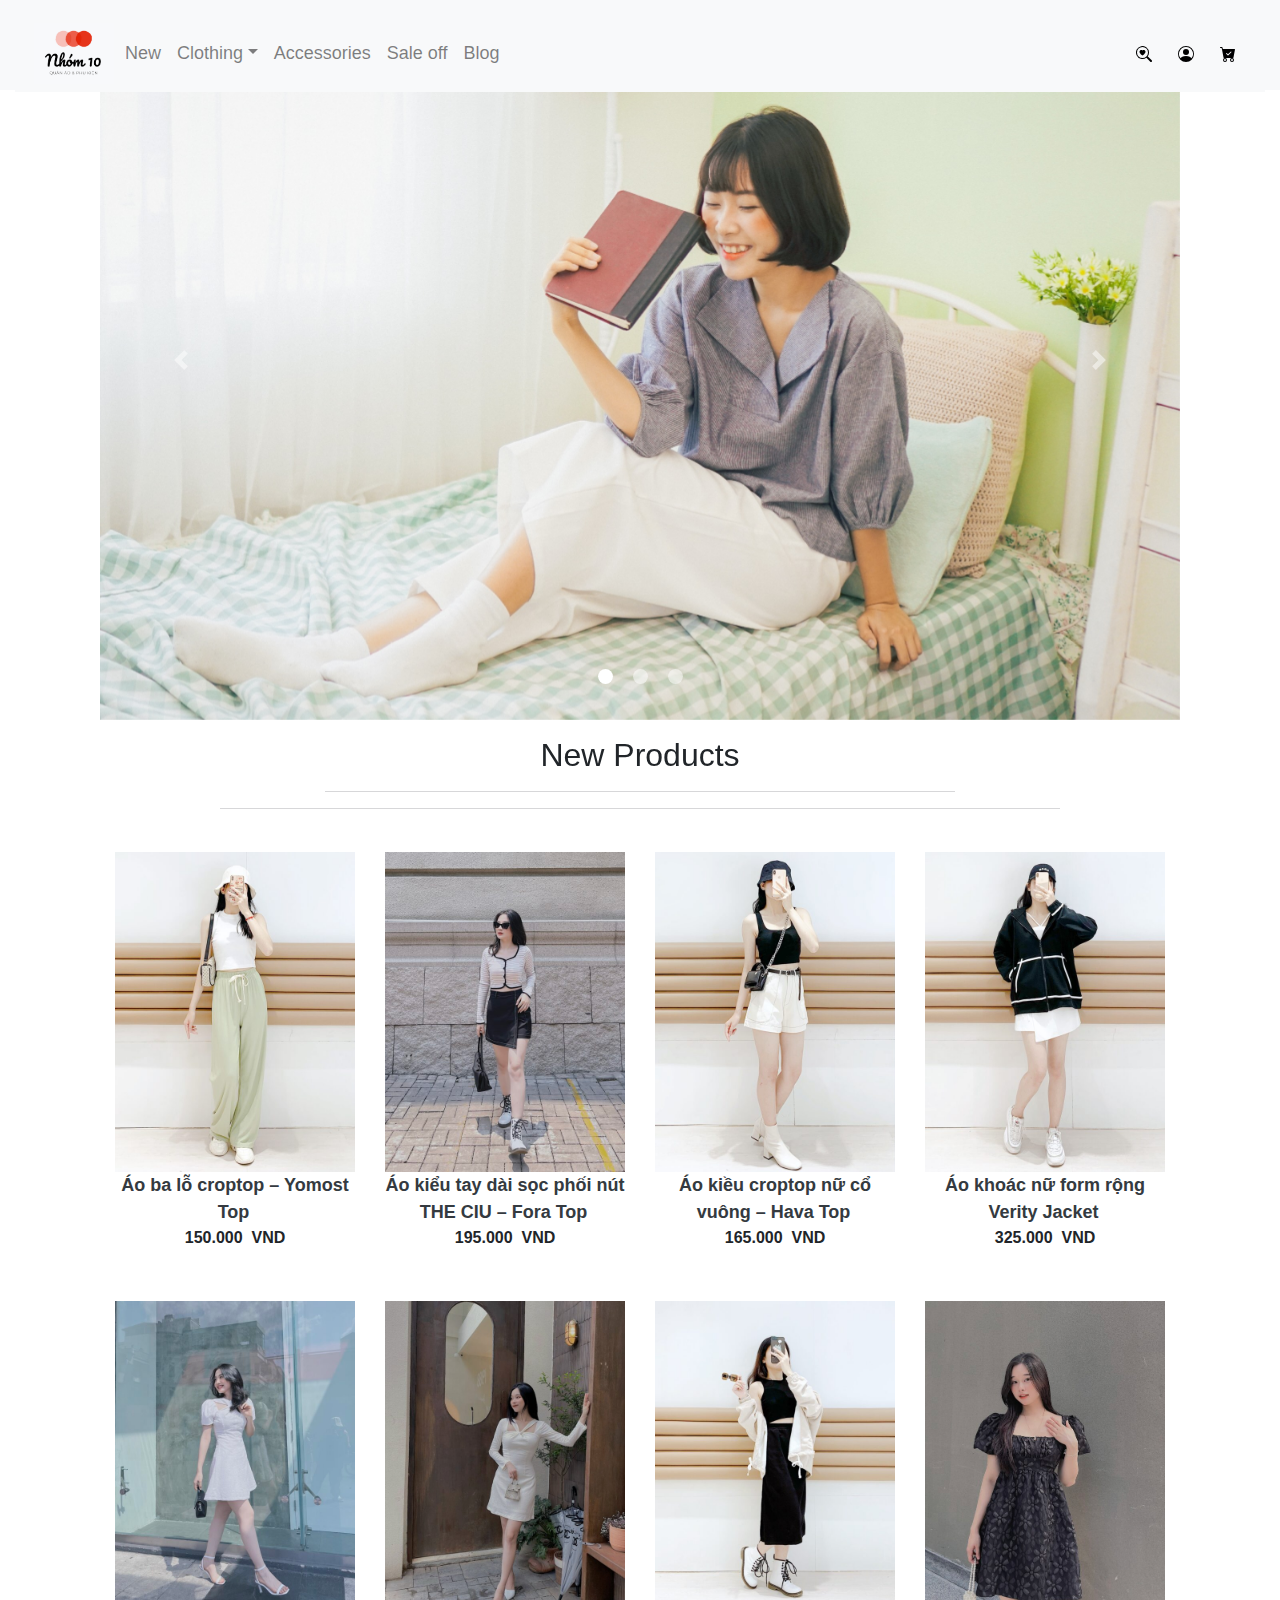
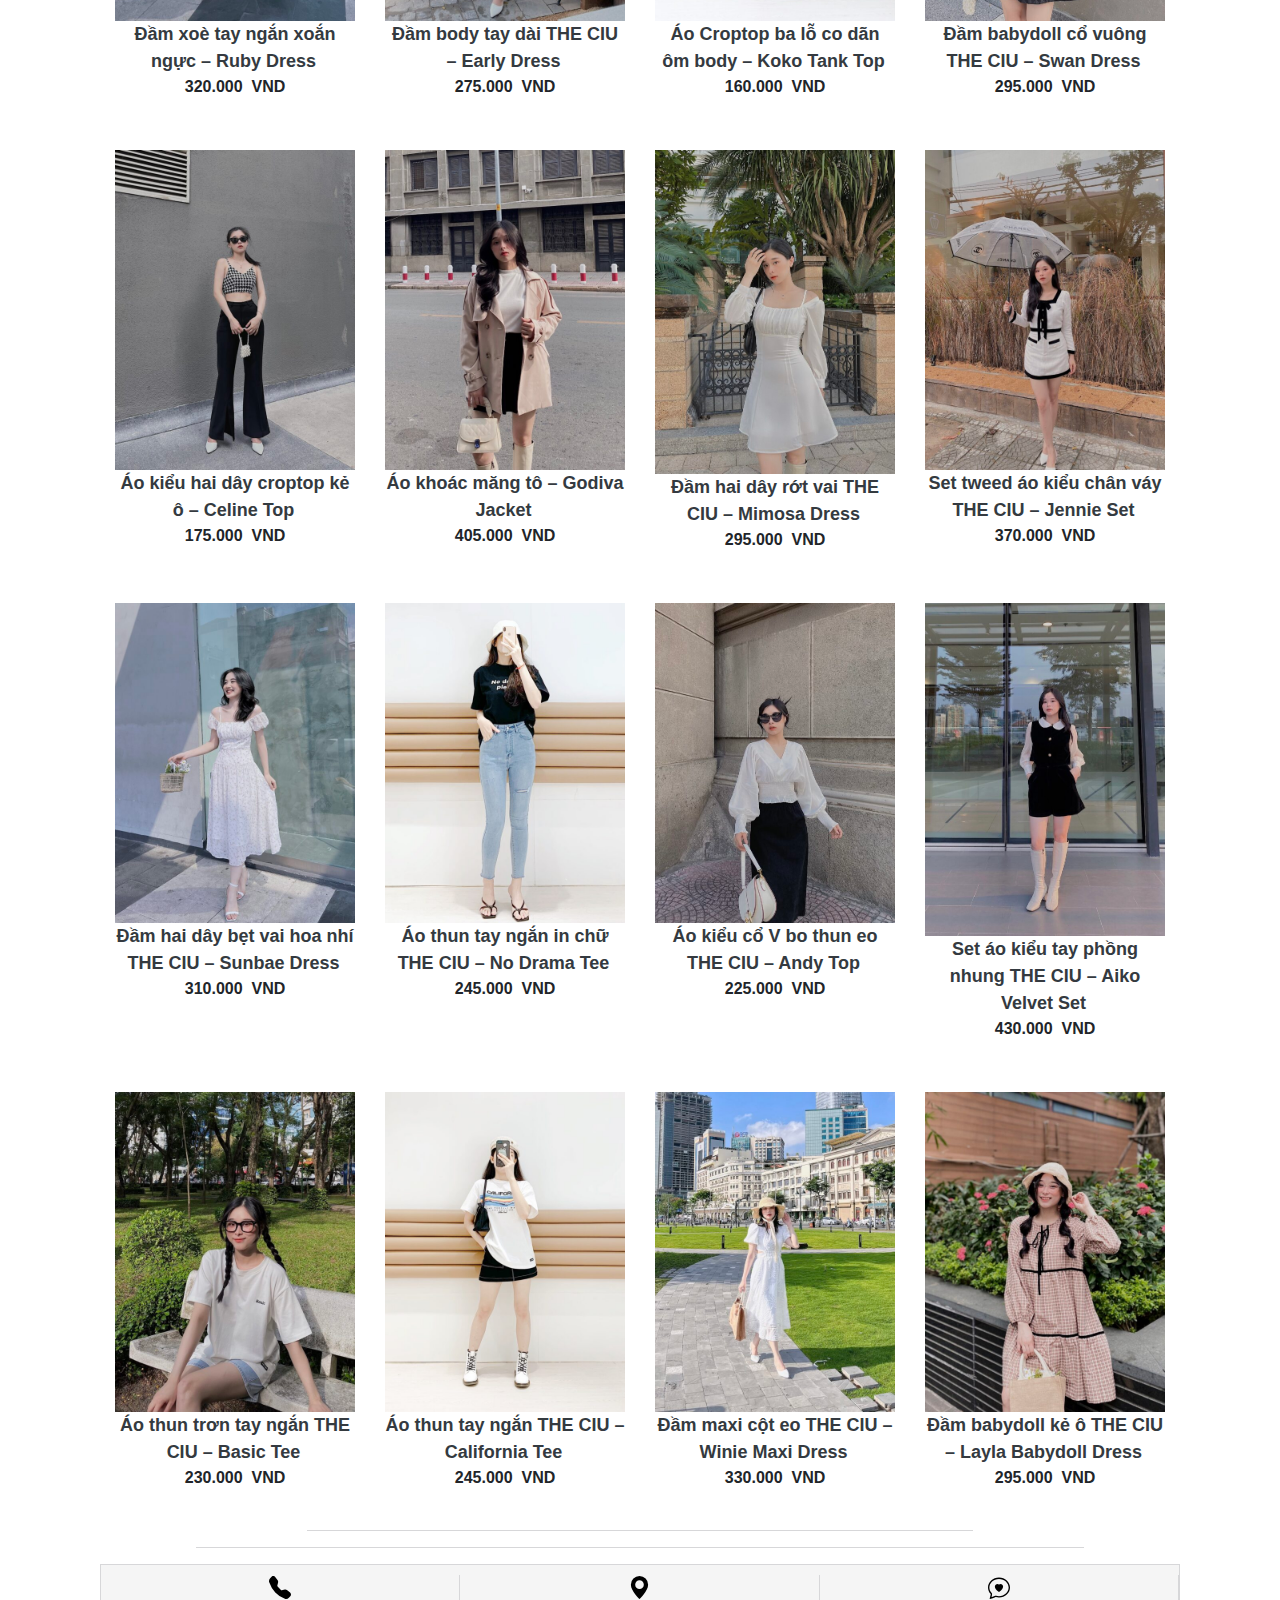
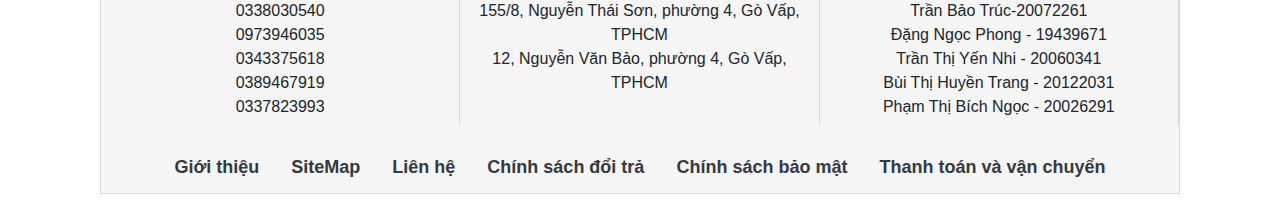
<file: index.html>
<!DOCTYPE html>
<html lang="en">

<head>
    <meta charset="UTF-8">
    <meta http-equiv="X-UA-Compatible" content="IE=edge">
    <meta name="viewport" content="width=device-width, initial-scale=1.0">
    <link rel="icon" href="/images/logo.ico">
    <title>Shop Nhóm 10</title>
    <link rel="stylesheet" href="/css/mystyle.css">
    <link rel="stylesheet" href="/css/bootstrap.min.css">
    <script src="/js/jquery-3.6.0.min.js"></script>
    <script src="/js/bootstrap.min.js"></script>
    <link rel="stylesheet" href="/css/bootstrap-grid.css">
</head>

<body>
    <div class="container">
        <div class="header fixed-top navbar-light bg-light">
            <div class="header-full-width has-sticky sticky-jump">
                <div class="navbar navbar-expand-lg navbar-light bg-light">
                    <button class="navbar-toggler" data-toggle="collapse" data-target="#menu">
                        <span class="navbar-toggler-icon"></span>
                    </button>
                    <div id="logo" class="flex-col logo ">
                        <a href="index.html"><img src="/images/logo.png" alt="" class="header-logo header-logo" width="80px"></a>
                    </div>
                    <div id="menu" class="collapse navbar-collapse">
                        <ul class="navbar-nav">
                            <li class="nav-item"><a class="nav-link" href="/pages/new.html">New</a></li>
                            <li class="nav-item dropdown"><a class="nav-link dropdown-toggle" role="button"
                                    href="/pages/clothing.html">Clothing</a>
                                <div class="dropdown-content" style="width: 160px; margin-left: -25px;"
                                    aria-labelledby="navbarDropdown">
                                    <a class="dropdow-item pl-5 pr-5 m-1 p-1" href="/pages/dresses.html">Dresses</a>
                                    <a class="dropdow-item pl-5 pr-5 m-1 p-1" href="/pages/shirt.html">Shirts&nbsp;</a>
                                </div>
                            </li>
                            <li class="nav-item"><a class="nav-link" href="/pages/accessories.html">Accessories</a></li>
                            <li class="nav-item"><a class="nav-link" href="/pages/saleoff.html">Sale off</a></li>
                            <li class="nav-item"><a class="nav-link" href="/pages/blog.html">Blog</a></li>                         
                        </ul>
                    </div>
                    <div class="d-flex justify-content-end navbar-light bg-light">
                        <button id="bt-search" type="button" class="btn btn-light"><img src="/images/search-heart.svg"
                                alt=""></button>
                        <button id="menuDNDK" type="button" class="btn btn-light"><img src="/images/person-circle.svg"
                                alt=""></button>
                        <button id="bt-buy" type="button" class="btn btn-light"><img src="/images/cart.svg"
                                alt=""></button>
                    </div>
            </div>
        </div>
    </div>


    <div id="myModalDN" class="modal fade" tabindex="-1" role="dialog" aria-hidden="true">
        <div class="modal-dialog modal-dialog-centered" role="document">
            <div class="modal-content">
                <div class="modal-header">
                    <h3 class="text-center">Đăng Nhập</h3>
                    <button type="button" class="close" data-dismiss="modal">&times;</button>
                </div>
                <div class="modal-body">
                    <form action="">
                        <div class="form-group">
                            <label for="">Tên tài khoản hoặc địa chỉ email</label>
                            <span id="errorDNTen" class="text-danger font-italic">*</span><br>
                            <input id="txtDNTen" class="form-control" type="text">
                        </div>
                        <div class="form-group">
                            <label for="">Mật khẩu</label>
                            <span id="errorDNMK" class="text-danger font-italic">*</span><br>
                            <input id="txtDNMK" class="form-control" type="text">
                        </div>
                        <div class="form-group">
                            <input type="checkbox" id="ghinho">
                            <label for="ghinho">Ghi nhớ mật khẩu</label>
                        </div>
                        <div class="justify-content-center">
                            <button id="bt-DN" type="button" class="btn btn-dark form-control mb-3">ĐĂNG NHẬP</button>
                        </div>
                        <a href="">Quên mật khẩu?</a><br>
                        <a id="moDK" href="#">Đăng ký?</a>
                    </form>
                </div>
            </div>
        </div>
    </div>

    <div id="myModalDK" class="modal fade" tabindex="-1" role="dialog" aria-hidden="true">
        <div class="modal-dialog modal-dialog-centered" role="document">
            <div class="modal-content">
                <div class="modal-header">
                    <h3 class="text-center">Đăng Ký</h3>
                    <button type="button" class="close" data-dismiss="modal">&times;</button>
                </div>
                <div class="modal-body">
                    <form action="">
                        <div class="form-group">
                            <label for="">Tên đăng nhập:</label>
                            <span id="errorTenDK" class="text-danger font-italic">*</span><br>
                            <input id="txtTenDK" class="form-control" type="text">
                        </div>
                        <div class="form-group">
                            <label for="">Số điện thoại hoặc địa chỉ email</label>
                            <span id="errorDKEmail" class="text-danger font-italic">*</span><br>
                            <input id="txtDKEmail" class="form-control" type="email">
                        </div>
                        <div class="form-group">
                            <label for="">Nhập mật khẩu</label>
                            <span id="errorDKMK" class="text-danger font-italic">*</span><br>
                            <input id="txtDKMK" class="form-control" type="text">
                        </div>
                        <div class="form-group">
                            <label for="">Nhập lại mật khẩu</label>
                            <span id="errorDKNLMK" class="text-danger font-italic">*</span><br>
                            <input id="txtDKNLMK" class="form-control" type="text">
                        </div>
                        <button id="bt-DK" type="button" class="btn btn-dark form-control" onclick="dangKy">ĐĂNG
                            KÝ</button><br>
                    </form>
                </div>
            </div>
        </div>
    </div>

    <div id="myModal_Tim" class="modal fade bg-white-50" tabindex="-1" role="dialog" aria-hidden="true">
        <div class="modal-dialog modal-dialog-centered" role="document">
            <div class="modal-content">
                <div class="modal-body">
                    <div class="form-group">
                        <button type="button" class="close" data-dismiss="modal">&times;</button>
                        <label class="font-weight-bold m-2" for="">Nhập tên sản phẩm bạn muốn tìm</label>
                        <div class="form-group">
                            <input id="txtSearch" type="text" class="col-md-10 m-2">
                            <button id="btnSearch" type="button" class="btn btn-light"><img
                                    src="/images/search-heart.svg" alt=""></button>
                        </div>
                        <span id="errorSearch" class="text-danger font-italic"></span>
                    </div>
                </div>
            </div>
        </div>
    </div>

    <div id="myModal_DKThanhCong" class="modal fade" tabindex="-1" role="dialog" aria-hidden="true">
        <div class="modal-dialog modal-dialog-centered" role="document">
            <div class="modal-content">
                <div class="modal-header">
                    <h3>Đăng ký thành công</h3>
                    <button type="button" class="close" data-dismiss="modal">&times;</button>
                </div>
                <div class="modal-body">
                    <div id="DKTC">

                    </div>
                </div>
                <div class="modal-footer">
                        <button type="button" class="btn btn-info form-control ml-4 mr-4 mb-1" aria-label="Close" data-dismiss="modal">Xác nhận</button>
                </div>
            </div>
        </div>
    </div>
    <div class="container-fluid">
        <div class="row">
            <div class="col-md-12">
                <div class="carousel slide" id="myCarousel" data-ride="carousel">
                    <!-- Indicators -->
                    <ul class="carousel-indicators">
                        <li data-target="#myCarousel" data-slide-to="0" class="active"></li>
                        <li data-target="#myCarousel" data-slide-to="1"></li>
                        <li data-target="#myCarousel" data-slide-to="2"></li>
                    </ul>
                    <!-- The slideshow -->
                    <div class="carousel-inner">
                        <div class="carousel-item active ">
                            <img src="/images/img-slide/1.jpg" alt="" class="d-block w-100">
                        </div>
                        <div class="carousel-item">
                            <img src="/images/img-slide/2.jpg" alt="" class="d-block w-100">
                        </div>
                        <div class="carousel-item">
                            <img src="/images/img-slide/3.jpg" alt="" class="d-block w-100">
                        </div>
                    </div>
                    <!-- Left and right controls -->
                    <a class="carousel-control-prev" href="#myCarousel" data-slide="prev" role="button">
                        <span class="carousel-control-prev-icon" aria-hidden="true"></span>
                        <span class="sr-only">Previous</span>
                    </a>
                    <a class="carousel-control-next" href="#myCarousel" data-slide="next" role="button">
                        <span class="carousel-control-next-icon" aria-hidden="true"></span>
                        <span class="sr-only">Next</span>
                    </a>

                </div>
            </div>
        </div>

        <div class="container-fluid">
            <div class="row">
                <div class="col-md-12">
                    <h2 class="text-center mt-3 mb-3"> New Products </h2>
                    <hr class="hr1">
                    <hr class="hr2">
                </div>
            </div>
            <div class="row img-new-products text-center font-weight" id="table">

            </div>
        </div>
    </div>
    <hr class="hr1">
    <hr class="hr2">
    <div class="container-fluid">
        <div class="footer">
        <div class="tel col-md-4 text-center">
            <img src="/images/telephone.svg" alt=""><br>
            <span>0338030540</span><br>
            <span>0973946035</span><br>
            <span>0343375618</span><br>
            <span>0389467919</span><br>
            <span>0337823993</span>
        </div>
        <div class="tel col-md-4 text-center">
            <img src="/images/map.svg" alt=""><br>
            <span>155/8, Nguyễn Thái Sơn, phường 4, Gò Vấp, TPHCM</span><br>
            <span>12, Nguyễn Văn Bảo, phường 4, Gò Vấp, TPHCM</span>
        </div>
        <div class="tel col-md-4 text-center">
            <img src="/images/chat-heart.svg" alt=""><br>
            <span>Trần Bảo Trúc-20072261</span><br>
            <span>Đặng Ngọc Phong - 19439671</span><br>
            <span>Trần Thị Yến Nhi - 20060341</span><br>
            <span>Bùi Thị Huyền Trang - 20122031</span><br>
            <span>Phạm Thị Bích Ngọc - 20026291</span>
        </div>
        <div class="navbar navbar-expand-lg navbar-light">
            <div class="collapse navbar-collapse justify-content-center ">
                <ul class="navbar-nav ">
                    <li class="nav-item m-2"><a class="nav-link text-dark font-weight-bold" href="/pages/intro.html">Giới thiệu</a></li>
                    <li class="nav-item m-2"><a class="nav-link text-dark font-weight-bold" href="/pages/sitemap.html">SiteMap</a></li>
                    <li class="nav-item m-2"><a class="nav-link text-dark font-weight-bold" href="#">Liên hệ</a></li>
                    <li class="nav-item m-2"><a class="nav-link text-dark font-weight-bold" href="#">Chính sách đổi
                            trả</a></li>
                    <li class="nav-item m-2"><a class="nav-link text-dark font-weight-bold" href="#">Chính sách bảo
                            mật</a></li>
                    <li class="nav-item m-2"><a class="nav-link text-dark font-weight-bold" href="#">Thanh toán và vận
                            chuyển</a></li>
                </ul>
            </div>
        </div>
        </div>
    </div>
    <script>
        function setMasp(id){
            localStorage.setItem("id", id)
        }
        function napSanpham(sp) {
                    let row = "<div class='col-md-3 mb-4 div_sp' id='sp-" + sp.id + "'><a href='/pages/product_detail.html' onclick='setMasp("+sp.id+")' class='text-dark text-decoration-none'><div class='div_img'><img id='image-" + sp.id + "' class='product-image img-fluid'  src='" + sp.product_img + "' alt=''></div><span class='p_Ten'>" + sp.product_name + "</span><br></a><span class='p_Gia mb-5'>" + sp.product_price + "<span>&nbsp VND</span></span></div>"
                    $("#table").append(row);
                }
        $(document).ready(function () {
            $.getJSON("/data/data.json", function (text) {
                console.log(text)
                text.forEach(napSanpham);
                var jsdssp = JSON.stringify(text);
                // // console.log(typeof(jsdssp))
                // localStorage.setItem('dssp', jsdssp);
                localStorage.setItem('dssp',jsdssp)
            });
        });
    </script>
    <script src="/js/menu.js"></script>
</body>

</html>
</file>
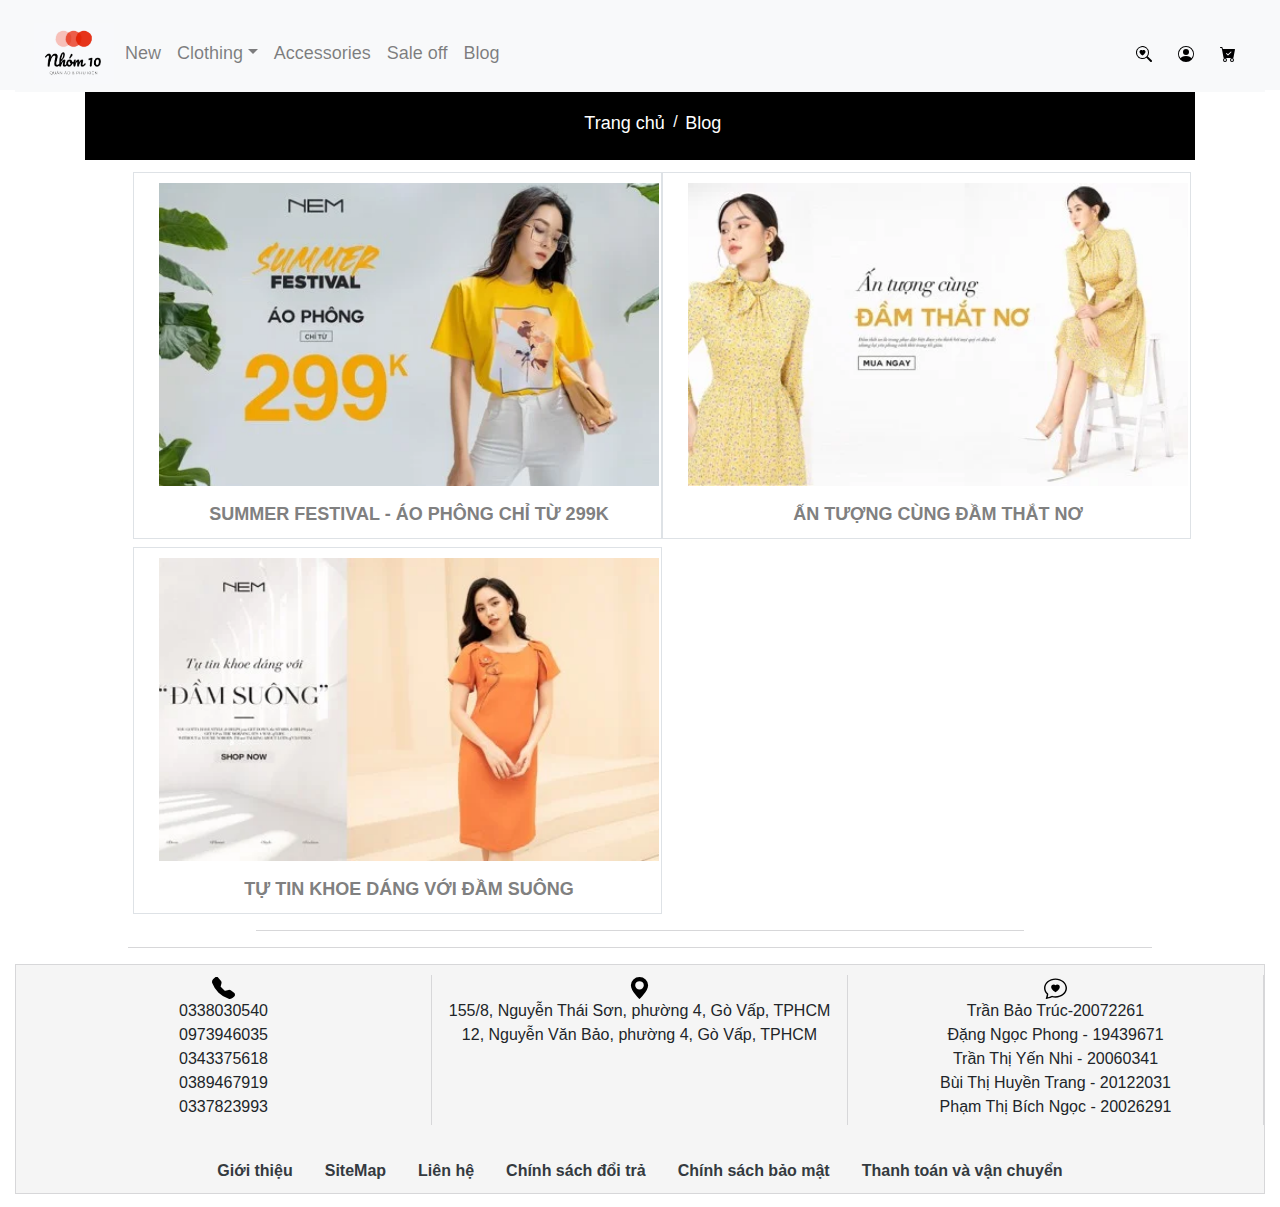
<file: pages/blog.html>
<!DOCTYPE html>
<html lang="en">

<head>
    <meta charset="UTF-8">
    <meta http-equiv="X-UA-Compatible" content="IE=edge">
    <meta name="viewport" content="width=device-width, initial-scale=1.0">
    <link rel="icon" href="/images/logo.ico">
    <title>Blog - Nhóm 10</title>
    <link rel="stylesheet" href="/css/blog-style.css">
    <link rel="stylesheet" href="../css/mystyle.css">
    <link rel="stylesheet" href="../css/bootstrap.min.css">
    <link rel="stylesheet" href="../css/page_style.css">
    <script src="../js/jquery-3.6.0.min.js"></script>
    <script src="../js/bootstrap.min.js"></script>
    <link rel="stylesheet" href="../css/font-awesome.min.css">
</head>

<body>
    <div class="container">
        <div class="header fixed-top navbar-light bg-light">
            <div class="header-full-width has-sticky sticky-jump">

                <div class="navbar navbar-expand-lg navbar-light bg-light">
                    <button class="navbar-toggler" data-toggle="collapse" data-target="#menu">
                        <span class="navbar-toggler-icon"></span>
                    </button>
                    <div id="logo" class="flex-col logo ">
                        <a href="/index.html"><img src="../images/logo.png" alt="" class="header-logo header-logo"
                                style="width:80px;"></a>
                    </div>
                    <div id="menu" class="collapse navbar-collapse">
                        <ul class="navbar-nav ">
                            <li class="nav-item"><a class="nav-link" href="new.html">New</a></li>
                            <li class="nav-item dropdown"><a class="nav-link dropdown-toggle" role="button"
                                    href="clothing.html">Clothing</span></a>
                                <div class="dropdown-content" style="width: 160px; margin-left: -25px;"
                                    aria-labelledby="navbarDropdown">
                                    <a class="dropdow-item pl-5 pr-5 m-1 p-1" href="dresses.html">Dresses</a>
                                    <a class="dropdow-item pl-5 pr-5 m-1 p-1" href="shirt.html">Shirts&nbsp;</a>
                                </div>
                            </li>
                            <li class="nav-item"><a class="nav-link" href="accessories.html">Accessories</a></li>
                            <li class="nav-item"><a class="nav-link" href="saleoff.html">Sale off</a></li>
                            <li class="nav-item"><a class="nav-link" href="blog.html">Blog</a></li>
                        </ul>
                    </div>
                    <div class="d-flex justify-content-end navbar-light bg-light">
                        <button id="bt-search" type="button" class="btn btn-light"><img src="../images/search-heart.svg"
                                alt=""></button>
                        <button id="menuDNDK" type="button" class="btn btn-light"><img src="../images/person-circle.svg"
                                alt=""></button>
                        <button id="bt-buy" type="button" class="btn btn-light"><img src="../images/cart.svg"
                                alt=""></button>
                    </div>
                </div>
            </div>
        </div>

    <div id="myModalDN" class="modal fade" tabindex="-1" role="dialog" aria-hidden="true">
        <div class="modal-dialog modal-dialog-centered" role="document">
            <div class="modal-content">
                <div class="modal-header">
                    <h3 class="text-center">Đăng Nhập</h3>
                    <button type="button" class="close" data-dismiss="modal">&times;</button>
                </div>
                <div class="modal-body">
                    <form action="">
                        <div class="form-group">
                            <label for="">Tên tài khoản hoặc địa chỉ email</label>
                            <span id="errorDNTen" class="text-danger font-italic">*</span><br>
                            <input id="txtDNTen" class="form-control" type="text">
                        </div>
                        <div class="form-group">
                            <label for="">Mật khẩu</label>
                            <span id="errorDNMK" class="text-danger font-italic">*</span><br>
                            <input id="txtDNMK" class="form-control" type="text">
                        </div>
                        <div class="form-group">
                            <input type="checkbox" id="ghinho">
                            <label for="ghinho">Ghi nhớ mật khẩu</label>
                        </div>
                        <div class="justify-content-center">
                            <button id="bt-DN" type="button" class="btn btn-dark form-control mb-3">ĐĂNG NHẬP</button>
                        </div>
                        <a href="" style="color: gray;">Quên mật khẩu?</a><br>
                        <a id="moDK" style="color: gray;" href="#">Đăng ký?</a>
                    </form>
                </div>
            </div>
        </div>
    </div>

    <div id="myModalDK" class="modal fade" tabindex="-1" role="dialog" aria-hidden="true">
        <div class="modal-dialog modal-dialog-centered" role="document">
            <div class="modal-content">
                <div class="modal-header">
                    <h3 class="text-center">Đăng Ký</h3>
                    <button type="button" class="close" data-dismiss="modal">&times;</button>
                </div>
                <div class="modal-body">
                    <form action="">
                        <div class="form-group">
                            <label for="">Tên đăng nhập:</label>
                            <span id="errorTenDK" class="text-danger font-italic">*</span><br>
                            <input id="txtTenDK" class="form-control" type="text">
                        </div>
                        <div class="form-group">
                            <label for="">Số điện thoại hoặc địa chỉ email</label>
                            <span id="errorDKEmail" class="text-danger font-italic">*</span><br>
                            <input id="txtDKEmail" class="form-control" type="email">
                        </div>
                        <div class="form-group">
                            <label for="">Nhập mật khẩu</label>
                            <span id="errorDKMK" class="text-danger font-italic">*</span><br>
                            <input id="txtDKMK" class="form-control" type="text">
                        </div>
                        <div class="form-group">
                            <label for="">Nhập lại mật khẩu</label>
                            <span id="errorDKNLMK" class="text-danger font-italic">*</span><br>
                            <input id="txtDKNLMK" class="form-control" type="text">
                        </div>
                        <button id="bt-DK" type="button" class="btn btn-dark form-control" onclick="dangKy">ĐĂNG
                            KÝ</button><br>
                    </form>
                </div>
            </div>
        </div>
    </div>

    <div id="myModal_Tim" class="modal fade bg-white-50" tabindex="-1" role="dialog" aria-hidden="true">
        <div class="modal-dialog modal-dialog-centered" role="document">
            <div class="modal-content">
                <div class="modal-body">
                    <div class="form-group">
                        <button type="button" class="close" data-dismiss="modal">&times;</button>
                        <label class="font-weight-bold m-2" for="">Nhập tên sản phẩm bạn muốn tìm</label>
                        <div class="form-group">
                            <input id="txtSearch" type="text" class="col-md-10 m-2">
                            <button id="btnSearch" type="button" class="btn btn-light"><img
                                    src="../images/search-heart.svg" alt=""></button>
                        </div>
                        <span id="errorSearch" class="text-danger font-italic"></span>
                    </div>
                </div>
            </div>
        </div>
    </div>

    <div id="myModal_DKThanhCong" class="modal fade" tabindex="-1" role="dialog" aria-hidden="true">
        <div class="modal-dialog modal-dialog-centered" role="document">
            <div class="modal-content">
                <div class="modal-header">
                    <h3>Đăng ký thành công</h3>
                    <button type="button" class="close" data-dismiss="modal">&times;</button>
                </div>
                <div class="modal-body">
                    <div id="DKTC">

                    </div>
                </div>
                <div class="modal-footer">
                    <button type="button" class="btn btn-info form-control ml-4 mr-4 mb-1" aria-label="Close"
                        data-dismiss="modal">Xác nhận</button>
                </div>
            </div>
        </div>
    </div>
    <div class="page-title">
        <div class="page-title-path">
            <ul>
                <li><a href="/index.html" style="color: white;">Trang chủ</a></li>
                <span></span>
                <li><a href="#" style="color: white;">Blog</a></li>
                <li></li>
            </ul>
        </div>
    </div>

    <div class="row ml-5 mr-1 pt-2">
        <div class="col-md-6 border mt-1">
            <div class="article-item">
                <div class="article-img">
                    <a href="https://nemshop.vn/blogs/news/summer-festival-ao-phong-chi-tu-299k">
                        <img src="/images/img_pages/blog-img_page/Áo phông.webp"
                            alt="SUMMER FESTIVAL - ÁO PHÔNG CHỈ TỪ 299K">
                    </a>
                </div>
                <div class="article-info">
                    <a href="https://nemshop.vn/blogs/news/summer-festival-ao-phong-chi-tu-299k">SUMMER FESTIVAL - ÁO
                        PHÔNG CHỈ TỪ 299K</a>
                </div>
            </div>
        </div>
        <div class="col-md-6 border mt-1">
            <div class="article-item">
                <div class="article-img">
                    <a href="https://nemshop.vn/blogs/news/an-tuong-cung-dam-that-no">
                        <img src="/images/img_pages/blog-img_page/Đầm thắt nơ.webp" alt="ẤN TƯỢNG CÙNG ĐẦM THẮT NƠ">
                    </a>
                </div>
                <div class="article-info">
                    <a href="https://nemshop.vn/blogs/news/an-tuong-cung-dam-that-no">ẤN TƯỢNG CÙNG ĐẦM THẮT NƠ</a>
                </div>
            </div>
        </div>
        <div class="col-md-6 mt-2 border">
            <div class="article-item">
                <div class="article-img">
                    <a href="https://nemshop.vn/blogs/news/tu-tin-khoe-dang-voi-dam-suong">
                        <img src="/images/img_pages/blog-img_page/Đầm suông.webp" alt="TỰ TIN KHOE DÁNG VỚI ĐẦM SUÔNG">
                    </a>
                </div>
                <div class="article-info">
                    <a href="https://nemshop.vn/blogs/news/tu-tin-khoe-dang-voi-dam-suong">TỰ TIN KHOE DÁNG VỚI ĐẦM
                        SUÔNG</a>
                </div>
            </div>
        </div>
    </div>
</div>
    <hr class="hr1">
    <hr class="hr2">
    <div class="container-fluid">
        <div class="footer">
            <div class="tel col-md-4 text-center">
                <img src="../images/telephone.svg" alt=""><br>
                <span>0338030540</span><br>
                <span>0973946035</span><br>
                <span>0343375618</span><br>
                <span>0389467919</span><br>
                <span>0337823993</span>
            </div>
            <div class="tel col-md-4 text-center">
                <img src="../images/map.svg" alt=""><br>
                <span>155/8, Nguyễn Thái Sơn, phường 4, Gò Vấp, TPHCM</span><br>
                <span>12, Nguyễn Văn Bảo, phường 4, Gò Vấp, TPHCM</span>
            </div>
            <div class="tel col-md-4 text-center">
                <img src="../images/chat-heart.svg" alt=""><br>
                <span>Trần Bảo Trúc-20072261</span><br>
                <span>Đặng Ngọc Phong - 19439671</span><br>
                <span>Trần Thị Yến Nhi - 20060341</span><br>
                <span>Bùi Thị Huyền Trang - 20122031</span><br>
                <span>Phạm Thị Bích Ngọc - 20026291</span>
            </div>
            <div class="navbar navbar-expand-lg navbar-light">
                <div class="collapse navbar-collapse justify-content-center ">
                    <ul class="navbar-nav ">
                        <li class="nav-item m-2"><a class="nav-link text-dark font-weight-bold" href="intro.html">Giới
                                thiệu</a></li>
                        <li class="nav-item m-2"><a class="nav-link text-dark font-weight-bold"
                                href="sitemap.html">SiteMap</a></li>
                        <li class="nav-item m-2"><a class="nav-link text-dark font-weight-bold" href="#">Liên hệ</a>
                        </li>
                        <li class="nav-item m-2"><a class="nav-link text-dark font-weight-bold" href="#">Chính sách đổi
                                trả</a></li>
                        <li class="nav-item m-2"><a class="nav-link text-dark font-weight-bold" href="#">Chính sách bảo
                                mật</a></li>
                        <li class="nav-item m-2"><a class="nav-link text-dark font-weight-bold" href="#">Thanh toán và
                                vận
                                chuyển</a></li>
                    </ul>
                </div>
            </div>
        </div>
    </div>
    <script src="/js/menu.js"></script>
</body>

</html>
</file>
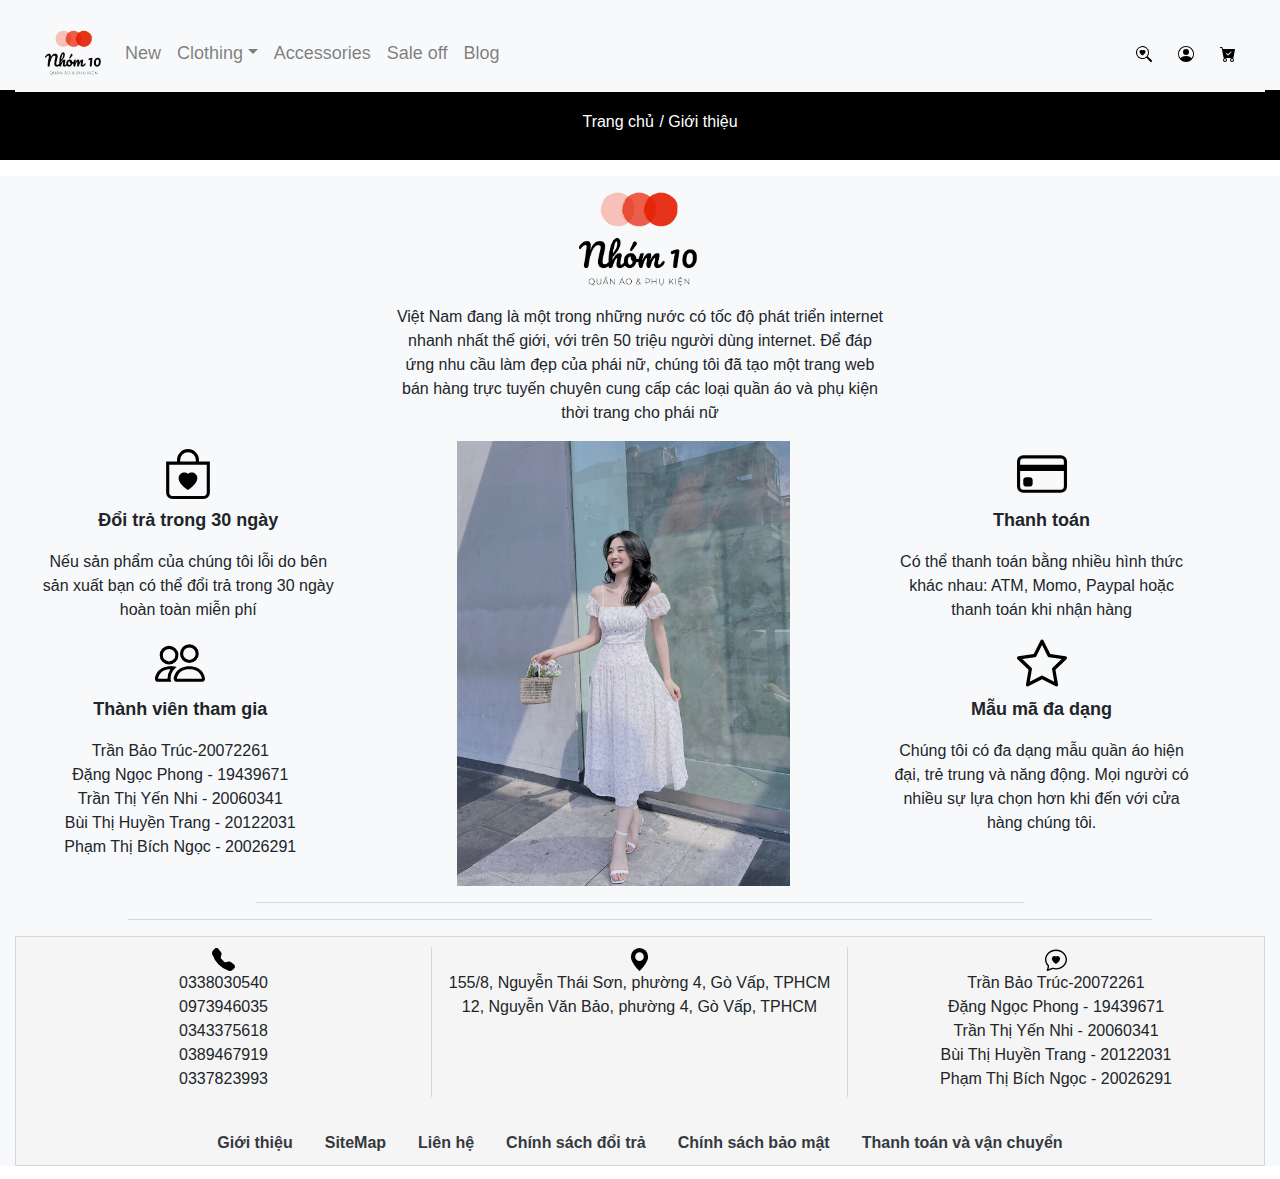
<file: pages/intro.html>
<!DOCTYPE html>
<html lang="en">

<head>
    <meta charset="UTF-8">
    <meta http-equiv="X-UA-Compatible" content="IE=edge">
    <meta name="viewport" content="width=device-width, initial-scale=1.0">
    <link rel="icon" href="/images/logo.ico">
    <title>Giới thiệu - Nhóm 10</title>
    <link rel="stylesheet" href="../css/page_style.css">
    <link rel="stylesheet" href="../css/bootstrap.min.css">
    <script src="../js/jquery-3.6.0.min.js"></script>
    <script src="../js/bootstrap.min.js"></script>
    <link rel="stylesheet" href="../css/style.css">
    <link rel="stylesheet" href="../css/mystyle.css">
</head>

<body>
    <header>
        <div class="container">
            <div class="header fixed-top navbar-light bg-light">
                <div class="header-full-width has-sticky sticky-jump">

                    <div class="navbar navbar-expand-lg navbar-light bg-light">
                        <button class="navbar-toggler" data-toggle="collapse" data-target="#menu">
                            <span class="navbar-toggler-icon"></span>
                        </button>
                        <div id="logo" class="flex-col logo ">
                            <a href="/html/index.html"><img src="../images/logo.png" alt="" class="header-logo header-logo" style="width:80px;"></a>
                        </div>
                        <div id="menu" class="collapse navbar-collapse">
                            <ul class="navbar-nav ">
                                <li class="nav-item"><a class="nav-link" href="new.html">New</a></li>
                                <li class="nav-item dropdown"><a class="nav-link dropdown-toggle" role="button"
                                        href="clothing.html">Clothing</span></a>
                                    <div class="dropdown-content" style="width: 160px; margin-left: -25px;"
                                        aria-labelledby="navbarDropdown">
                                        <a class="dropdow-item pl-5 pr-5 m-1 p-1" href="dresses.html">Dresses&nbsp;&nbsp;&nbsp;</a>
                                        <a class="dropdow-item pl-5 pr-5 m-1 p-1" href="shirt.html">Shirts</a>
                                    </div>
                                </li>
                                <li class="nav-item"><a class="nav-link" href="accessories.html">Accessories</a></li>
                                <li class="nav-item"><a class="nav-link" href="saleoff.html">Sale off</a></li>
                                <li class="nav-item"><a class="nav-link" href="blog.html">Blog</a></li>
                            </ul>
                        </div>
                        <div class="d-flex justify-content-end navbar-light bg-light">
                            <button id="bt-search" type="button" class="btn btn-light"><img
                                    src="../images/search-heart.svg" alt=""></button>
                            <button id="menuDNDK" type="button" class="btn btn-light"><img
                                    src="../images/person-circle.svg" alt=""></button>
                            <button id="bt-buy" type="button" class="btn btn-light"><img src="../images/cart.svg"
                                    alt=""></button>
                        </div>
                    </div>
                </div>
            </div>
        </div>
        <div class="page-title">
            <div class="page-title-path">
                <ul>
                    <li><a href="/index.html" style="color:white;">Trang chủ</a></li> <span></span>
                    <li><a href="intro.html" style="color:white;">Giới thiệu</a></li>
                </ul>
            </div>
        </div>
        <div id="myModalDN" class="modal fade" tabindex="-1" role="dialog" aria-hidden="true">
            <div class="modal-dialog modal-dialog-centered" role="document">
                <div class="modal-content">
                    <div class="modal-header">
                        <h3 class="text-center">Đăng Nhập</h3>
                        <button type="button" class="close" data-dismiss="modal">&times;</button>
                    </div>
                    <div class="modal-body">
                        <form action="">
                            <div class="form-group">
                                <label for="">Tên tài khoản hoặc địa chỉ email</label>
                                <span id="errorDNTen" class="text-danger font-italic">*</span><br>
                                <input id="txtDNTen" class="form-control" type="text">
                            </div>
                            <div class="form-group">
                                <label for="">Mật khẩu</label>
                                <span id="errorDNMK" class="text-danger font-italic">*</span><br>
                                <input id="txtDNMK" class="form-control" type="text">
                            </div>
                            <div class="form-group">
                                <input type="checkbox" id="ghinho">
                                <label for="ghinho">Ghi nhớ mật khẩu</label>
                            </div>
                            <div class="justify-content-center">
                                <button id="bt-DN" type="button" class="btn btn-dark form-control mb-3">ĐĂNG
                                    NHẬP</button>
                            </div>
                            <a href="">Quên mật khẩu?</a><br>
                            <a id="moDK" href="#">Đăng ký?</a>
                        </form>
                    </div>
                </div>
            </div>
        </div>

        <div id="myModalDK" class="modal fade" tabindex="-1" role="dialog" aria-hidden="true">
            <div class="modal-dialog modal-dialog-centered" role="document">
                <div class="modal-content">
                    <div class="modal-header">
                        <h3 class="text-center">Đăng Ký</h3>
                        <button type="button" class="close" data-dismiss="modal">&times;</button>
                    </div>
                    <div class="modal-body">
                        <form action="">
                            <div class="form-group">
                                <label for="">Tên đăng nhập:</label>
                                <span id="errorTenDK" class="text-danger font-italic">*</span><br>
                                <input id="txtTenDK" class="form-control" type="text">
                            </div>
                            <div class="form-group">
                                <label for="">Số điện thoại hoặc địa chỉ email</label>
                                <span id="errorDKEmail" class="text-danger font-italic">*</span><br>
                                <input id="txtDKEmail" class="form-control" type="email">
                            </div>
                            <div class="form-group">
                                <label for="">Nhập mật khẩu</label>
                                <span id="errorDKMK" class="text-danger font-italic">*</span><br>
                                <input id="txtDKMK" class="form-control" type="text">
                            </div>
                            <div class="form-group">
                                <label for="">Nhập lại mật khẩu</label>
                                <span id="errorDKNLMK" class="text-danger font-italic">*</span><br>
                                <input id="txtDKNLMK" class="form-control" type="text">
                            </div>
                            <button id="bt-DK" type="button" class="btn btn-dark form-control" onclick="dangKy">ĐĂNG
                                KÝ</button><br>
                        </form>
                    </div>
                </div>
            </div>
        </div>

        <div id="myModal_Tim" class="modal fade bg-white-50" tabindex="-1" role="dialog" aria-hidden="true">
            <div class="modal-dialog modal-dialog-centered" role="document">
                <div class="modal-content">
                    <div class="modal-body">
                        <div class="form-group">
                            <button type="button" class="close" data-dismiss="modal">&times;</button>
                            <label class="font-weight-bold m-2" for="">Nhập tên sản phẩm bạn muốn tìm</label>
                            <div class="form-group">
                                <input id="txtSearch" type="text" class="col-md-10 m-2">
                                <button id="btnSearch" type="button" class="btn btn-light"><img
                                        src="../images/search-heart.svg" alt=""></button>
                            </div>
                            <span id="errorSearch" class="text-danger font-italic"></span>
                        </div>
                    </div>
                </div>
            </div>
        </div>

        <div id="myModal_DKThanhCong" class="modal fade" tabindex="-1" role="dialog" aria-hidden="true">
            <div class="modal-dialog modal-dialog-centered" role="document">
                <div class="modal-content">
                    <div class="modal-header">
                        <h3>Đăng ký thành công</h3>
                        <button type="button" class="close" data-dismiss="modal">&times;</button>
                    </div>
                    <div class="modal-body">
                        <div id="DKTC">

                        </div>
                    </div>
                    <div class="modal-footer">
                        <button type="button" class="btn btn-info form-control ml-4 mr-4 mb-1" aria-label="Close"
                            data-dismiss="modal">Xác nhận</button>
                    </div>
                </div>
            </div>
        </div>
    </header>
    <main id="main" style="background-color: #f8f9fb;">
        <div class="container-fluid">
            <div class="col-md-5 mx-auto d-block">
                <img class=" mx-auto d-block mt-3" src="../images/logo.png" alt="" style="width:170px;">
                <p style="text-align: center;">Việt Nam đang là một trong những nước có tốc độ phát triển internet nhanh
                    nhất thế giới, với trên 50 triệu người dùng internet. Để đáp ứng nhu cầu làm đẹp của phái nữ, chúng
                    tôi đã tạo một trang web bán hàng trực tuyến chuyên cung cấp các loại quần áo và phụ kiện thời trang
                    cho phái nữ</p>
            </div>
            <div class="row">
                <div class="col-sm-4">
                    <div class="col-md-10 m-2">
                        <img src="../images/bag-heart.svg" alt="" class="mx-auto d-block" style="width:50px;">
                        <p class="text-center bold mt-2">Đổi trả trong 30 ngày</p>
                        <p style="text-align: center;">Nếu sản phẩm của chúng tôi lỗi do bên sản xuất bạn có thể đổi trả
                            trong 30 ngày hoàn toàn miễn phí</p>
                    </div>
                    <div class="col-md-10">
                        <img src="../images/../images/people.svg" alt="" class="mx-auto d-block" style="width:50px;">
                        <p class="text-center bold mt-2">Thành viên tham gia</p>
                        <p style="text-align: center;"><span>Trần Bảo Trúc-20072261</span><br>
                            <span>Đặng Ngọc Phong - 19439671</span><br>
                            <span>Trần Thị Yến Nhi - 20060341</span><br>
                            <span>Bùi Thị Huyền Trang - 20122031</span><br>
                            <span>Phạm Thị Bích Ngọc - 20026291</span>
                        </p>
                    </div>
                </div>
                <div class="col-sm-4">
                    <img src="../images/img-main/img13.jpg" alt="" class="col-md-11">
                </div>
                <div class="col-sm-4">
                    <div class="col-md-10 m-2">
                        <img src="../images/credit-card.svg" alt="" class="mx-auto d-block" style="width:50px;">
                        <p class="text-center bold mt-2">Thanh toán</p>
                        <p style="text-align: center;">Có thể thanh toán bằng nhiều hình thức khác nhau: ATM, Momo,
                            Paypal hoặc thanh toán khi nhận hàng</p>
                    </div>
                    <div class="col-md-10 m-2">
                        <img src="../images/star.svg" alt="" class="mx-auto d-block" style="width:50px;">
                        <p class="text-center bold mt-2">Mẫu mã đa dạng</p>
                        <p style="text-align: center;">Chúng tôi có đa dạng mẫu quần áo hiện đại, trẻ trung và năng
                            động. Mọi người có nhiều sự lựa chọn hơn khi đến với cửa hàng chúng tôi.</p>
                    </div>
                </div>

            </div>
        </div>


        <hr class="hr1">
        <hr class="hr2">
        <div class="container-fluid" style="background-color: #f8f9fb;">
            <div class="footer">
                <div class="tel col-md-4 text-center">
                    <img src="../images/telephone.svg" alt=""><br>
                    <span>0338030540</span><br>
                    <span>0973946035</span><br>
                    <span>0343375618</span><br>
                    <span>0389467919</span><br>
                    <span>0337823993</span>
                </div>
                <div class="tel col-md-4 text-center">
                    <img src="../images/map.svg" alt=""><br>
                    <span>155/8, Nguyễn Thái Sơn, phường 4, Gò Vấp, TPHCM</span><br>
                    <span>12, Nguyễn Văn Bảo, phường 4, Gò Vấp, TPHCM</span>
                </div>
                <div class="tel col-md-4 text-center border-0">
                    <img src="../images/chat-heart.svg" alt=""><br>
                    <span>Trần Bảo Trúc-20072261</span><br>
                    <span>Đặng Ngọc Phong - 19439671</span><br>
                    <span>Trần Thị Yến Nhi - 20060341</span><br>
                    <span>Bùi Thị Huyền Trang - 20122031</span><br>
                    <span>Phạm Thị Bích Ngọc - 20026291</span>
                </div>
                <div class="navbar navbar-expand-lg navbar-light">
                    <div class="collapse navbar-collapse justify-content-center ">
                        <ul class="navbar-nav ">
                            <li class="nav-item m-2"><a class="nav-link text-dark font-weight-bold" href="intro.html">Giới
                                    thiệu</a>
                            </li>
                            <li class="nav-item m-2"><a class="nav-link text-dark font-weight-bold" href="sitemap.html">SiteMap</a>
                            </li>
                            <li class="nav-item m-2"><a class="nav-link text-dark font-weight-bold" href="#">Liên hệ</a>
                            </li>
                            <li class="nav-item m-2"><a class="nav-link text-dark font-weight-bold" href="#">Chính sách
                                    đổi
                                    trả</a></li>
                            <li class="nav-item m-2"><a class="nav-link text-dark font-weight-bold" href="#">Chính sách
                                    bảo
                                    mật</a></li>
                            <li class="nav-item m-2"><a class="nav-link text-dark font-weight-bold" href="#">Thanh toán
                                    và
                                    vận
                                    chuyển</a></li>
                        </ul>
                    </div>
                </div>
            </div>
        </div>
    </main>


    <script src="../js/menu.js"></script>
    <script src="../js/script.js"></script>
    <script src="../js/trangchu.js"></script>
</body>

</html>
</file>
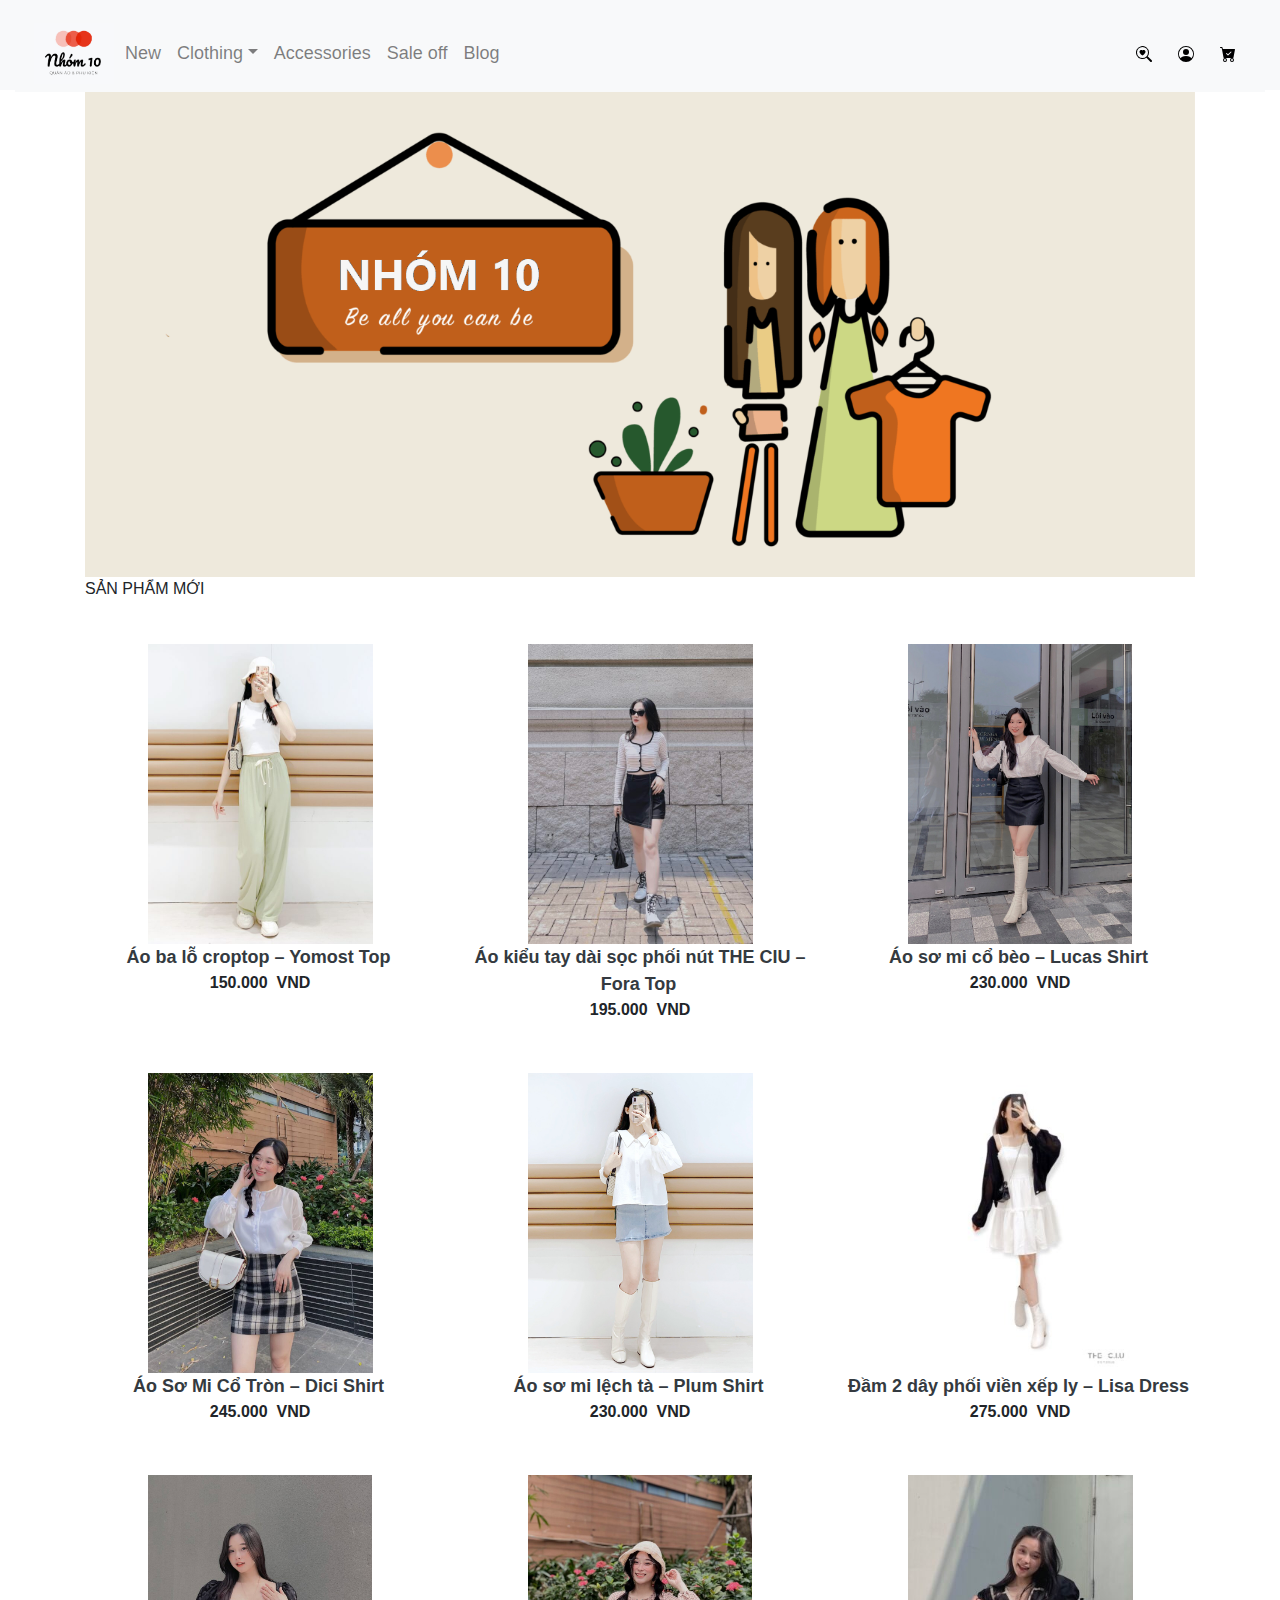
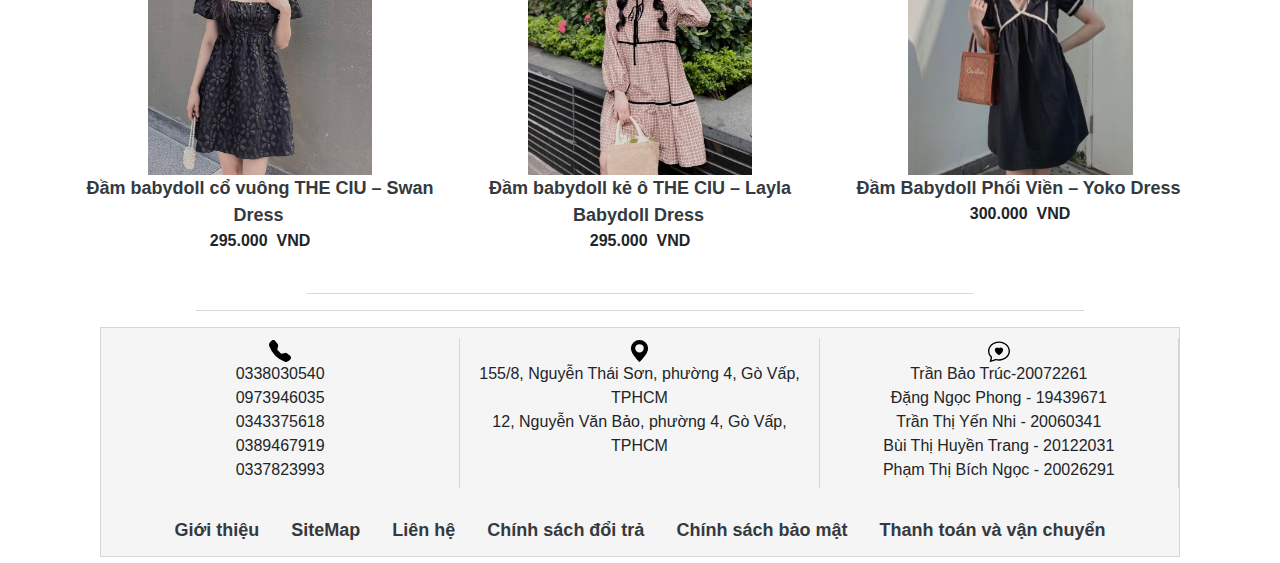
<file: pages/new.html>
<!DOCTYPE html>
<html lang="en">
<head>
    <meta charset="UTF-8">
    <meta http-equiv="X-UA-Compatible" content="IE=edge">
    <meta name="viewport" content="width=device-width, initial-scale=1.0">
    <link rel="icon" href="/images/logo.ico">
    <title>New - Nhóm 10</title>
    <link rel="stylesheet" href="../css/mystyle.css">
    <link rel="stylesheet" href="../css/bootstrap.min.css">
    <script src="../js/jquery-3.6.0.min.js"></script>
    <script src="../js/bootstrap.min.js"></script>
</head>
<body>
    <header>
        <div class="header">
            <div class="container">
                <div class="header fixed-top navbar-light bg-light">
                    <div class="header-full-width has-sticky sticky-jump">
        
                        <div class="navbar navbar-expand-lg navbar-light bg-light">
                            <button class="navbar-toggler" data-toggle="collapse" data-target="#menu">
                                <span class="navbar-toggler-icon"></span>
                            </button>
                            <div id="logo" class="flex-col logo ">
                                <a href="/index.html"><img src="../images/logo.png" alt="" class="header-logo header-logo" style="width:80px;"></a>
                            </div>
                            <div id="menu" class="collapse navbar-collapse">
                                <ul class="navbar-nav ">
                                    <li class="nav-item"><a class="nav-link" href="new.html">New</a></li>
                                    <li class="nav-item dropdown"><a class="nav-link dropdown-toggle" role="button"
                                            href="clothing.html">Clothing</span></a>
                                        <div class="dropdown-content" style="width: 160px; margin-left: -25px;"
                                            aria-labelledby="navbarDropdown">
                                            <a class="dropdow-item pl-5 pr-5 m-1 p-1" href="dresses.html">Dresses</a>
                                            <a class="dropdow-item pl-5 pr-5 m-1 p-1" href="shirt.html">Shirts&nbsp;</a>
                                        </div>
                                    </li>
                                    <li class="nav-item"><a class="nav-link" href="accessories.html">Accessories</a></li>
                                    <li class="nav-item"><a class="nav-link" href="saleoff.html">Sale off</a></li>
                                    <li class="nav-item"><a class="nav-link" href="blog.html">Blog</a></li>                          
                                </ul>
                            </div>
                            <div class="d-flex justify-content-end navbar-light bg-light">
                                <button id="bt-search" type="button" class="btn btn-light"><img src="../images/search-heart.svg"
                                        alt=""></button>
                                <button id="menuDNDK" type="button" class="btn btn-light"><img src="../images/person-circle.svg"
                                        alt=""></button>
                                <button id="bt-buy" type="button" class="btn btn-light"><img src="../images/cart.svg"
                                        alt=""></button>
                            </div>
        </div>
    </header>
    <div id="myModalDN" class="modal fade" tabindex="-1" role="dialog" aria-hidden="true">
        <div class="modal-dialog modal-dialog-centered" role="document">
            <div class="modal-content">
                <div class="modal-header">
                    <h3 class="text-center">Đăng Nhập</h3>
                    <button type="button" class="close" data-dismiss="modal">&times;</button>
                </div>
                <div class="modal-body">
                    <form action="">
                        <div class="form-group">
                            <label for="">Tên tài khoản hoặc địa chỉ email</label>
                            <span id="errorDNTen" class="text-danger font-italic">*</span><br>
                            <input id="txtDNTen" class="form-control" type="text">
                        </div>
                        <div class="form-group">
                            <label for="">Mật khẩu</label>
                            <span id="errorDNMK" class="text-danger font-italic">*</span><br>
                            <input id="txtDNMK" class="form-control" type="text">
                        </div>
                        <div class="form-group">
                            <input type="checkbox" id="ghinho">
                            <label for="ghinho">Ghi nhớ mật khẩu</label>
                        </div>
                        <div class="justify-content-center">
                            <button id="bt-DN" type="button" class="btn btn-dark form-control mb-3">ĐĂNG NHẬP</button>
                        </div>
                        <a href="" style="color: gray;">Quên mật khẩu?</a><br>
                        <a id="moDK" style="color: gray;" href="#">Đăng ký?</a>
                    </form>
                </div>
            </div>
        </div>
    </div>

    <div id="myModalDK" class="modal fade" tabindex="-1" role="dialog" aria-hidden="true">
        <div class="modal-dialog modal-dialog-centered" role="document">
            <div class="modal-content">
                <div class="modal-header">
                    <h3 class="text-center">Đăng Ký</h3>
                    <button type="button" class="close" data-dismiss="modal">&times;</button>
                </div>
                <div class="modal-body">
                    <form action="">
                        <div class="form-group">
                            <label for="">Tên đăng nhập:</label>
                            <span id="errorTenDK" class="text-danger font-italic">*</span><br>
                            <input id="txtTenDK" class="form-control" type="text">
                        </div>
                        <div class="form-group">
                            <label for="">Số điện thoại hoặc địa chỉ email</label>
                            <span id="errorDKEmail" class="text-danger font-italic">*</span><br>
                            <input id="txtDKEmail" class="form-control" type="email">
                        </div>
                        <div class="form-group">
                            <label for="">Nhập mật khẩu</label>
                            <span id="errorDKMK" class="text-danger font-italic">*</span><br>
                            <input id="txtDKMK" class="form-control" type="text">
                        </div>
                        <div class="form-group">
                            <label for="">Nhập lại mật khẩu</label>
                            <span id="errorDKNLMK" class="text-danger font-italic">*</span><br>
                            <input id="txtDKNLMK" class="form-control" type="text">
                        </div>
                        <button id="bt-DK" type="button" class="btn btn-dark form-control" onclick="dangKy">ĐĂNG
                            KÝ</button><br>
                    </form>
                </div>
            </div>
        </div>
    </div>

    <div id="myModal_Tim" class="modal fade bg-white-50" tabindex="-1" role="dialog" aria-hidden="true">
        <div class="modal-dialog modal-dialog-centered" role="document">
            <div class="modal-content">
                <div class="modal-body">
                    <div class="form-group">
                        <button type="button" class="close" data-dismiss="modal">&times;</button>
                        <label class="font-weight-bold m-2" for="">Nhập tên sản phẩm bạn muốn tìm</label>
                        <div class="form-group">
                            <input id="txtSearch" type="text" class="col-md-10 m-2">
                            <button id="btnSearch" type="button" class="btn btn-light"><img
                                    src="../images/search-heart.svg" alt=""></button>
                        </div>
                        <span id="errorSearch" class="text-danger font-italic"></span>
                    </div>
                </div>
            </div>
        </div>
    </div>

    <div id="myModal_DKThanhCong" class="modal fade" tabindex="-1" role="dialog" aria-hidden="true">
        <div class="modal-dialog modal-dialog-centered" role="document">
            <div class="modal-content">
                <div class="modal-header">
                    <h3>Đăng ký thành công</h3>
                    <button type="button" class="close" data-dismiss="modal">&times;</button>
                </div>
                <div class="modal-body">
                    <div id="DKTC">

                    </div>
                </div>
                <div class="modal-footer">
                    <button type="button" class="btn btn-info form-control ml-4 mr-4 mb-1" aria-label="Close"
                        data-dismiss="modal">Xác nhận</button>
                </div>
            </div>
        </div>
    </div>
    <div class="banner-sale container">
      <img src="/images/img_pages/new_page/new.png" alt="" class="img-fluid">
      <div class="product-sale">
        <div class="product-related">
          <div class="product-related-title">
              <p style="font-family: Noto Serif, sans-serif;">SẢN PHẨM MỚI</p>
          </div>
      <div class="row text-center" id="table">

      </div>
    </div>
    <hr class="hr1">
    <hr class="hr2">
    <div class="container-fluid">
        <div class="footer">
        <div class="tel col-md-4 text-center">
            <img src="../images/telephone.svg" alt=""><br>
            <span>0338030540</span><br>
            <span>0973946035</span><br>
            <span>0343375618</span><br>
            <span>0389467919</span><br>
            <span>0337823993</span>
        </div>
        <div class="tel col-md-4 text-center">
            <img src="../images/map.svg" alt=""><br>
            <span>155/8, Nguyễn Thái Sơn, phường 4, Gò Vấp, TPHCM</span><br>
            <span>12, Nguyễn Văn Bảo, phường 4, Gò Vấp, TPHCM</span>
        </div>
        <div class="tel col-md-4 text-center">
            <img src="../images/chat-heart.svg" alt=""><br>
            <span>Trần Bảo Trúc-20072261</span><br>
            <span>Đặng Ngọc Phong - 19439671</span><br>
            <span>Trần Thị Yến Nhi - 20060341</span><br>
            <span>Bùi Thị Huyền Trang - 20122031</span><br>
            <span>Phạm Thị Bích Ngọc - 20026291</span>
        </div>
        <div class="navbar navbar-expand-lg navbar-light">
            <div class="collapse navbar-collapse justify-content-center ">
                <ul class="navbar-nav ">
                    <li class="nav-item m-2"><a class="nav-link text-dark font-weight-bold" href="">Giới thiệu</a></li>
                    <li class="nav-item m-2"><a class="nav-link text-dark font-weight-bold" href="#">SiteMap</a></li>
                    <li class="nav-item m-2"><a class="nav-link text-dark font-weight-bold" href="#">Liên hệ</a></li>
                    <li class="nav-item m-2"><a class="nav-link text-dark font-weight-bold" href="#">Chính sách đổi
                            trả</a></li>
                    <li class="nav-item m-2"><a class="nav-link text-dark font-weight-bold" href="#">Chính sách bảo
                            mật</a></li>
                    <li class="nav-item m-2"><a class="nav-link text-dark font-weight-bold" href="#">Thanh toán và vận
                            chuyển</a></li>
                </ul>
            </div>
        </div>
        </div>
    </div>
    <script src="../js/script.js"></script>
    <script>
        function setMasp(id){
            localStorage.setItem("id", id)
        }
        $(document).ready(function () {
            $.getJSON("/data/new_products.json", function (text) {

                console.log(text)
                function napSanpham(sp) {
                    let row = "<div class='col-md-4 mb-4 div_sp' id='sp-" + sp.id + "'><a href='product_detail.html' onclick='setMasp("+sp.id+")' class='text-dark text-decoration-none'><div class='div_img'><img id='image-" + sp.id + "' class='product-image img-fluid'  src='"+ sp.product_img +"' alt='' style='height:300px;'></div><span class='p_Ten'>"+ sp.product_name +"</span><br></a><span class='p_Gia mb-5'>"+ sp.product_price +"<span>&nbsp VND</span></span></div>"
                    $("#table").append(row);

                }
                text.forEach(napSanpham);
                var dssp = localStorage.getItem('dssp');
                var jsdssp = JSON.stringify(text);
                localStorage.setItem('dssp', jsdssp);
                // localStorage.setItem('dssp',JSON.stringify(text))
            });
        });
    </script>
    <script src="../js/menu.js"></script>
</body>
</html>
</file>
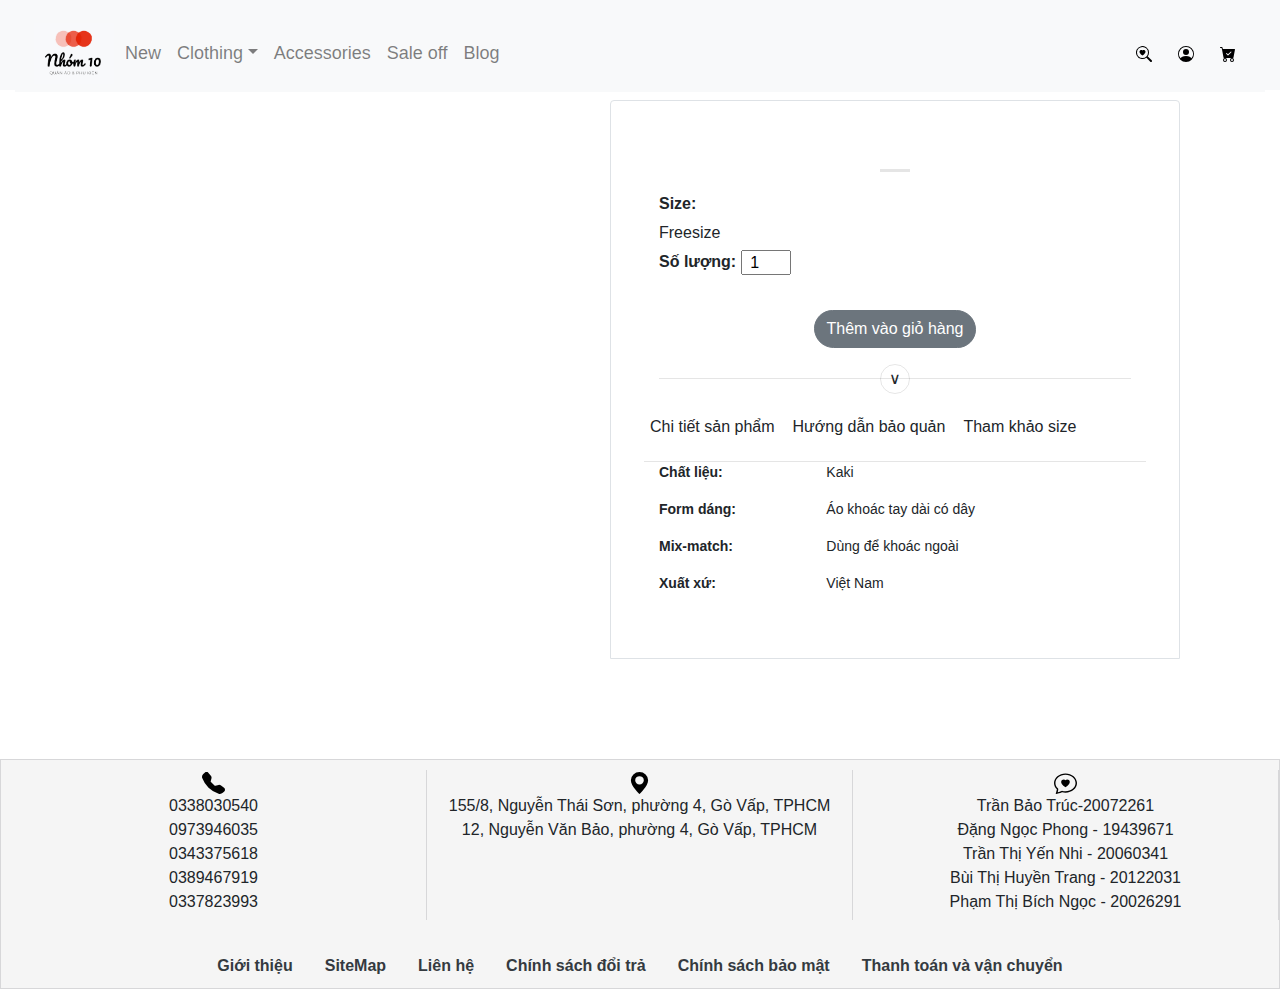
<file: pages/product_detail.html>
<!DOCTYPE html>
<html lang="en">
<head>
    <meta charset="UTF-8">
    <meta http-equiv="X-UA-Compatible" content="IE=edge">
    <meta name="viewport" content="width=device-width, initial-scale=1.0">
    <title>Chi tiết sản phẩm - Nhóm 10</title>
    <link rel="icon" href="/images/logo.ico">
    <link rel="stylesheet" href="../css/bootstrap.min.css">
    <script src="../js/jquery-3.6.0.min.js"></script>
    <script src="../js/bootstrap.min.js"></script>
    
    <link rel="stylesheet" href="../css/style.css">
    <link rel="stylesheet" href="../css/mystyle.css">
    
</head>
<body>
    <header>
        <div class="container">
            <div class="header fixed-top navbar-light bg-light">
                <div class="header-full-width has-sticky sticky-jump">
    
                    <div class="navbar navbar-expand-lg navbar-light bg-light">
                        <button class="navbar-toggler" data-toggle="collapse" data-target="#menu">
                            <span class="navbar-toggler-icon"></span>
                        </button>
                        <div id="logo" class="flex-col logo ">
                            <a href="/index.html"><img src="../images/logo.png" alt="" class="header-logo header-logo"
                                    width="80px"></a>
                        </div>
                        <div id="menu" class="collapse navbar-collapse">
                            <ul class="navbar-nav">
                                <li class="nav-item"><a class="nav-link" href="new.html">New</a></li>
                                <li class="nav-item dropdown"><a class="nav-link dropdown-toggle" role="button"
                                        href="clothing.html">Clothing</span></a>
                                    <div class="dropdown-content" style="width: 160px; margin-left: -25px;"
                                        aria-labelledby="navbarDropdown">
                                        <a class="dropdow-item pl-5 pr-5 m-1 p-1" href="dresses.html">Dresses&nbsp;&nbsp;&nbsp;</a>
                                        <a class="dropdow-item pl-5 pr-5 m-1 p-1" href="shirt.html">Shirts</a>
                                    </div>
                                </li>
                                <li class="nav-item"><a class="nav-link" href="accessories.html">Accessories</a></li>
                                <li class="nav-item"><a class="nav-link" href="saleoff.html">Sale off</a></li>
                                <li class="nav-item"><a class="nav-link" href="blog.html">Blog</a></li>  
                            </ul>
                        </div>
                        <div class="d-flex justify-content-end navbar-light bg-light">
                            <button id="bt-search" type="button" class="btn btn-light"><img src="../images/search-heart.svg"
                                    alt=""></button>
                            <button id="menuDNDK" type="button" class="btn btn-light"><img src="../images/person-circle.svg"
                                    alt=""></button>
                            <button id="bt-buy" type="button" class="btn btn-light"><img src="../images/cart.svg"
                                    alt=""></button>
                        </div>
                    </div>
                </div>
            </div>
        </div>
    
    
        <div id="myModalDN" class="modal fade" tabindex="-1" role="dialog" aria-hidden="true">
            <div class="modal-dialog modal-dialog-centered" role="document">
                <div class="modal-content">
                    <div class="modal-header">
                        <h3 class="text-center">Đăng Nhập</h3>
                        <button type="button" class="close" data-dismiss="modal">&times;</button>
                    </div>
                    <div class="modal-body">
                        <form action="">
                            <div class="form-group">
                                <label for="">Tên tài khoản hoặc địa chỉ email</label>
                                <span id="errorDNTen" class="text-danger font-italic">*</span><br>
                                <input id="txtDNTen" class="form-control" type="text">
                            </div>
                            <div class="form-group">
                                <label for="">Mật khẩu</label>
                                <span id="errorDNMK" class="text-danger font-italic">*</span><br>
                                <input id="txtDNMK" class="form-control" type="text">
                            </div>
                            <div class="form-group">
                                <input type="checkbox" id="ghinho">
                                <label for="ghinho">Ghi nhớ mật khẩu</label>
                            </div>
                            <div class="justify-content-center">
                                <button id="bt-DN" type="button" class="btn btn-dark form-control mb-3">ĐĂNG NHẬP</button>
                            </div>
                            <a href="" style="color: gray;">Quên mật khẩu?</a><br>
                            <a id="moDK" style="color: gray;" href="#">Đăng ký?</a>
                        </form>
                    </div>
                </div>
            </div>
        </div>
    
        <div id="myModalDK" class="modal fade" tabindex="-1" role="dialog" aria-hidden="true">
            <div class="modal-dialog modal-dialog-centered" role="document">
                <div class="modal-content">
                    <div class="modal-header">
                        <h3 class="text-center">Đăng Ký</h3>
                        <button type="button" class="close" data-dismiss="modal">&times;</button>
                    </div>
                    <div class="modal-body">
                        <form action="">
                            <div class="form-group">
                                <label for="">Tên đăng nhập:</label>
                                <span id="errorTenDK" class="text-danger font-italic">*</span><br>
                                <input id="txtTenDK" class="form-control" type="text">
                            </div>
                            <div class="form-group">
                                <label for="">Số điện thoại hoặc địa chỉ email</label>
                                <span id="errorDKEmail" class="text-danger font-italic">*</span><br>
                                <input id="txtDKEmail" class="form-control" type="email">
                            </div>
                            <div class="form-group">
                                <label for="">Nhập mật khẩu</label>
                                <span id="errorDKMK" class="text-danger font-italic">*</span><br>
                                <input id="txtDKMK" class="form-control" type="text">
                            </div>
                            <div class="form-group">
                                <label for="">Nhập lại mật khẩu</label>
                                <span id="errorDKNLMK" class="text-danger font-italic">*</span><br>
                                <input id="txtDKNLMK" class="form-control" type="text">
                            </div>
                            <button id="bt-DK" type="button" class="btn btn-dark form-control" onclick="dangKy">ĐĂNG
                                KÝ</button><br>
                        </form>
                    </div>
                </div>
            </div>
        </div>
    
        <div id="myModal_Tim" class="modal fade bg-white-50" tabindex="-1" role="dialog" aria-hidden="true">
            <div class="modal-dialog modal-dialog-centered" role="document">
                <div class="modal-content">
                    <div class="modal-body">
                        <div class="form-group">
                            <button type="button" class="close" data-dismiss="modal">&times;</button>
                            <label class="font-weight-bold m-2" for="">Nhập tên sản phẩm bạn muốn tìm</label>
                            <div class="form-group">
                                <input id="txtSearch" type="text" class="col-md-10 m-2">
                                <button id="btnSearch" type="button" class="btn btn-light"><img
                                        src="../images/search-heart.svg" alt=""></button>
                            </div>
                            <span id="errorSearch" class="text-danger font-italic"></span>
                        </div>
                    </div>
                </div>
            </div>
        </div>
    
        <div id="myModal_DKThanhCong" class="modal fade" tabindex="-1" role="dialog" aria-hidden="true">
            <div class="modal-dialog modal-dialog-centered" role="document">
                <div class="modal-content">
                    <div class="modal-header">
                        <h3>Đăng ký thành công</h3>
                        <button type="button" class="close" data-dismiss="modal">&times;</button>
                    </div>
                    <div class="modal-body">
                        <div id="DKTC">
    
                        </div>
                    </div>
                    <div class="modal-footer">
                        <button type="button" class="btn btn-info form-control ml-4 mr-4 mb-1" aria-label="Close"
                            data-dismiss="modal">Xác nhận</button>
                    </div>
                </div>
            </div>
        </div>
    </header>
    
    <main id="main">
        <div class="product">
            <div class="container">
                <div class="product-content row ">
                    <div class="product-content-left row">
                        <div class="product-content-left-img-big">
                            <div id="carouselIndicators" class="carousel slide" data-ride="carousel">
                                <div class="carousel-inner" id="img_slider">
                                  <!-- <div class="carousel-item active">
                                    <img class="d-block w-100" src="../images/img_details/Coats/aokhoacmangto.jpg" alt="First slide">
                                  </div>
                                  <div class="carousel-item">
                                    <img class="d-block w-100" src="../images/img_details/Coats/aokhoacmangto2.jpg" alt="Second slide">
                                  </div>
                                  <div class="carousel-item">
                                    <img class="d-block w-100" src="../images/img_details/Coats/aokhoacmangto3.jpg" alt="Third slide">
                                  </div>
                                  <div class="carousel-item">
                                    <img class="d-block w-100" src="../images/img_details/Coats/aokhoacmangto4.jpg" alt="Third slide">
                                  </div>-->
                                </div> 
                                <a class="carousel-control-prev" href="#carouselIndicators" role="button" data-slide="prev">
                                  <span class="carousel-control-prev-icon" aria-hidden="true"></span>
                                  <span class="sr-only">Previous</span>
                                </a>
                                <a class="carousel-control-next" href="#carouselIndicators" role="button" data-slide="next">
                                  <span class="carousel-control-next-icon" aria-hidden="true"></span>
                                  <span class="sr-only">Next</span>
                                </a>
                                <!--
                                <ul class="carousel-indicators">
                                    <li data-target="#carouselIndicators" data-slide-to="0" class="active w-100 h-100">
                                        <img src="../images/img_details/Coats/aokhoacmangto.jpg" alt="">
                                    </li>
                                    <li data-target="#carouselIndicators" data-slide-to="1" class="w-100 h-100">
                                        <img src="../images/img_details/Coats/aokhoacmangto2.jpg" alt="">
                                    </li>
                                    <li data-target="#carouselIndicators" data-slide-to="2" class="w-100 h-100">
                                        <img src="../images/img_details/Coats/aokhoacmangto3.jpg" alt="">
                                    </li>
                                    <li data-target="#carouselIndicators" data-slide-to="3" class="w-100 h-100">
                                        <img src="../images/img_details/Coats/aokhoacmangto4.jpg" alt="">
                                    </li>
                                </ul>
                                -->
                            </div>
                        </div>
                    </div>
                    <div class="product-content-right border rounded-top p-5">
                        <div class="product-content-right-name" id="product_name">
                            <!-- <h1>Áo khoác măng tô - Godiva Jacket</h1> -->
                        </div>
                        <div class="is-diliver small"></div>
                        <div class="product-content-right-price" id="product_price">
                            <!-- <p>405.000 <sup>VND</sup></p> -->
                        </div>
                        <div class="procduct-content-right-color" id="color_img">
                            <!-- <p><span style="font-weight: bold;">Màu sắc: </span>Beige <span style="color: red;">*</span></p>
                            <div class="procduct-content-right-color-img">
                                <img src="../images/img_details/Coats/color.png" alt="">
                            </div> -->
                        </div>
                        <div class="procduct-content-right-size">
                            <p style="font-weight: bold;">Size: </p>
                            <p>Freesize</p>
                            
                        </div>
                        <div class="quantity">
                            <p style="font-weight: bold;">Số lượng: </p>
                            <input type="number" min="0" value="1">
                            
                        </div>
                        <div class="procduct-content-right-button">
                            <button type="button" class="btn btn-secondary">Thêm vào giỏ hàng</button>
                        </div>
                        <div class="procduct-content-right-bottom">
                            <div class="procduct-content-right-bottom-top">&#8744;</div>
                            <div class="procduct-content-right-bottom-content">
                                <div class="title row">
                                    <div class="title-item chitiet">
                                        <p>Chi tiết sản phẩm</p>
                                    </div>
                                    <div class="title-item baoquan">
                                        <p>Hướng dẫn bảo quản</p>
                                    </div>
                                    <div class="title-item title-item-size">
                                        <p>Tham khảo size</p>
                                    </div>
                                </div>
                                <div class="bottom-content">
                                    <div class="content-chitiet row">
                                        <div class="col-sm-4">
                                            <p><strong>Chất liệu:</strong></p>
                                            <p><strong>Form dáng:</strong></p>
                                            <p><strong>Mix-match:</strong></p>
                                            <p><strong>Xuất xứ:</strong></p>
                                        </div>
                                        <div class="col-sm-8" id="content_ctsp">
                                            <div class="chiteitsp"></div>
                                            <p>Kaki</p>
                                            <p>Áo khoác tay dài có dây</p>
                                            <p>Dùng để khoác ngoài</p>
                                            <p>Việt Nam</p>
                                            </div>
                                    </div>
                                    <div class="content-baoquan" id="baoquan">
                                        <!-- <p>
                                            Để sản phẩm bền và đẹp, Shop khuyến khích khách hàng: <br>
                                            - Giặt tay hoặc giặt bằng túi giặt nếu giặt máy; giặt bằng xà phòng trung tính, không chất tẩy mạnh để giữ được màu và chất vải lâu hơn. <br>
                                            - Phơi sản phẩm ở nơi khô ráo, thoáng mát, có ánh nắng. <br>
                                            - Ủi qua sản phẩm trước khi mặc để sản phẩm lên form dáng đẹp nhất, hạn chế ủi ở nhiệt độ ca.
                                        </p> -->
                                    </div>
                                    <div class="content-size" id="content_size">
                                        <!-- <p>
                                            Free size: dưới 60kg
                                        </p> -->
                                    </div>
                                </div>
                            </div>
                        </div>
                        
                    </div>
                </div>
            </div>
        </div>
        
    </main>

    <footer>
        <div class="footer">
            <div class="tel col-md-4 text-center">
                <img src="../images/telephone.svg" alt=""><br>
                <span>0338030540</span><br>
                <span>0973946035</span><br>
                <span>0343375618</span><br>
                <span>0389467919</span><br>
                <span>0337823993</span>
            </div>
            <div class="tel col-md-4 text-center">
                <img src="../images/map.svg" alt=""><br>
                <span>155/8, Nguyễn Thái Sơn, phường 4, Gò Vấp, TPHCM</span><br>
                <span>12, Nguyễn Văn Bảo, phường 4, Gò Vấp, TPHCM</span>
            </div>
            <div class="tel col-md-4 text-center">
                <img src="../images/chat-heart.svg" alt=""><br>
                <span>Trần Bảo Trúc-20072261</span><br>
                <span>Đặng Ngọc Phong - 19439671</span><br>
                <span>Trần Thị Yến Nhi - 20060341</span><br>
                <span>Bùi Thị Huyền Trang - 20122031</span><br>
                <span>Phạm Thị Bích Ngọc - 20026291</span>
            </div>
            <div class="navbar navbar-expand-lg navbar-light">
                <div class="collapse navbar-collapse justify-content-center ">
                    <ul class="navbar-nav ">
                        <li class="nav-item m-2"><a class="nav-link text-dark font-weight-bold" href="/pages/intro.html">Giới thiệu</a></li>
                        <li class="nav-item m-2"><a class="nav-link text-dark font-weight-bold" href="/pages/sitemap.html">SiteMap</a></li>
                        <li class="nav-item m-2"><a class="nav-link text-dark font-weight-bold" href="#">Liên hệ</a></li>
                        <li class="nav-item m-2"><a class="nav-link text-dark font-weight-bold" href="#">Chính sách đổi
                                trả</a></li>
                        <li class="nav-item m-2"><a class="nav-link text-dark font-weight-bold" href="#">Chính sách bảo
                                mật</a></li>
                        <li class="nav-item m-2"><a class="nav-link text-dark font-weight-bold" href="#">Thanh toán và vận
                                chuyển</a></li>
                    </ul>
                </div>
            </div>
    </footer>
    <script src="../js/script.js"></script>
    <script src="../js/trangchu.js"></script>
    <script>
        $(document).ready(function(){
        let id = localStorage.getItem("id")
        let dssp = JSON.parse(localStorage.getItem("dssp"))
        let temp = dssp.find(sp => sp.id == id)
        let row_slider = "<div class='carousel-item active'>"+
                                    "<img class='d-block w-100 rounded-top' src='"+temp.product_img+"' alt='First slide'>"+
                                "</div>" +
                                "<div class='carousel-item'>" +
                                    "<img class='d-block w-100 rounded-top' src='"+temp.product_img02+"' alt='Second slide'>"+
                                "</div>" +
                                "<div class='carousel-item'>" +
                                    "<img class='d-block w-100 rounded-top' src='"+temp.product_img03+"' alt='Third slide'>" +
                                "</div>" +
                                "<div class='carousel-item'>"+
                                    "<img class='d-block w-100 rounded-top' src='"+temp.product_img04+"' alt='Third slide'>"+
				                "</div>"
        let row_name = "<h1>"+temp.product_name+"</h1>"
        let row_price = "<p>"+temp.product_price+" <sup>VND</sup></p>"
        let row_color = "<p><span style='font-weight: bold;'>Màu sắc: </span>"+temp.color+" <span style='color: red;'>*</span></p><div class='procduct-content-right-color-img'><img src='"+temp.img_color+"' alt''></div>"
        let row_baoquan = "<p class=''>"+temp.content_baoquan+"</p>"
        let row_size = "<p class='text-center pt-2'>"+temp.content_size+"</p>"
        $("#img_slider").append(row_slider)
        $("#product_name").append(row_name)
        $("#product_price").append(row_price)
        $("#color_img").append(row_color)  // bao gồm màu sắc và tên màu sắc đó
        $("#baoquan").append(row_baoquan)
        $("#content_size").append(row_size)
        });
    </script>
</body>
</html>
</file>
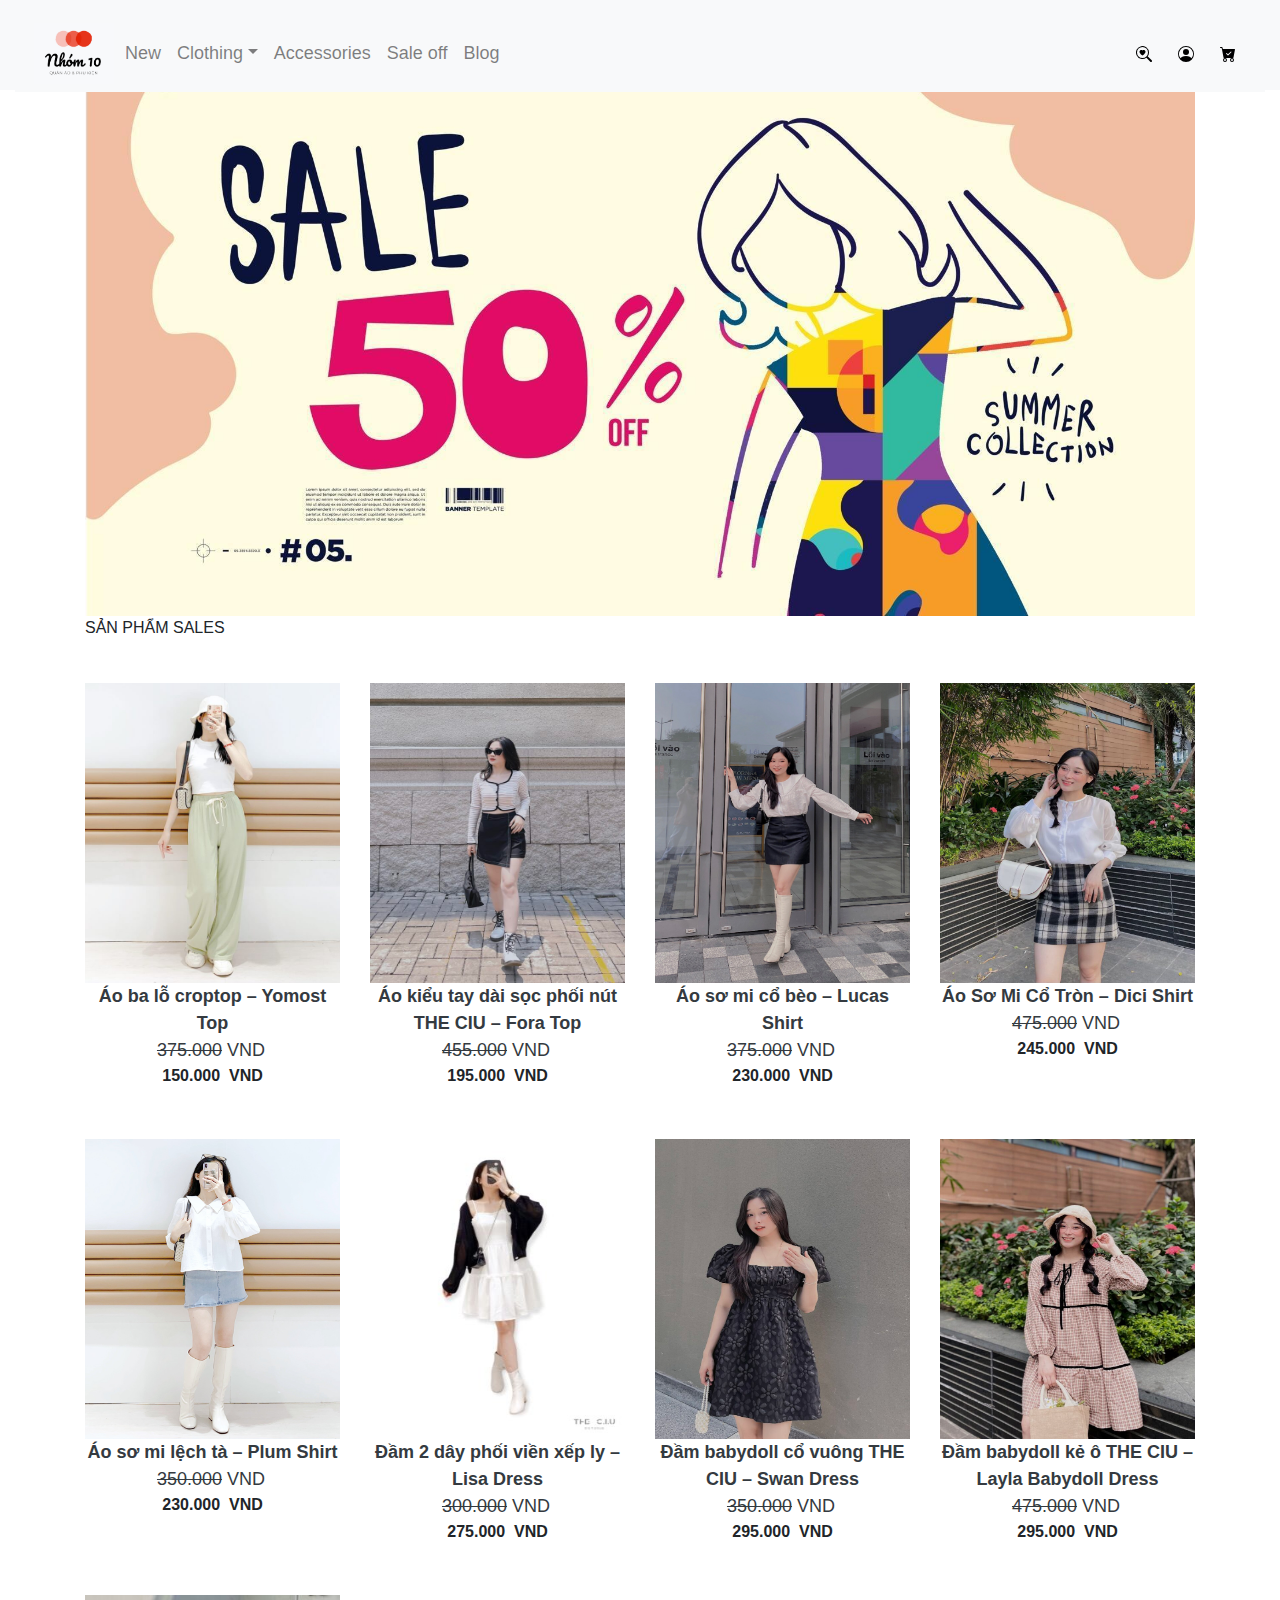
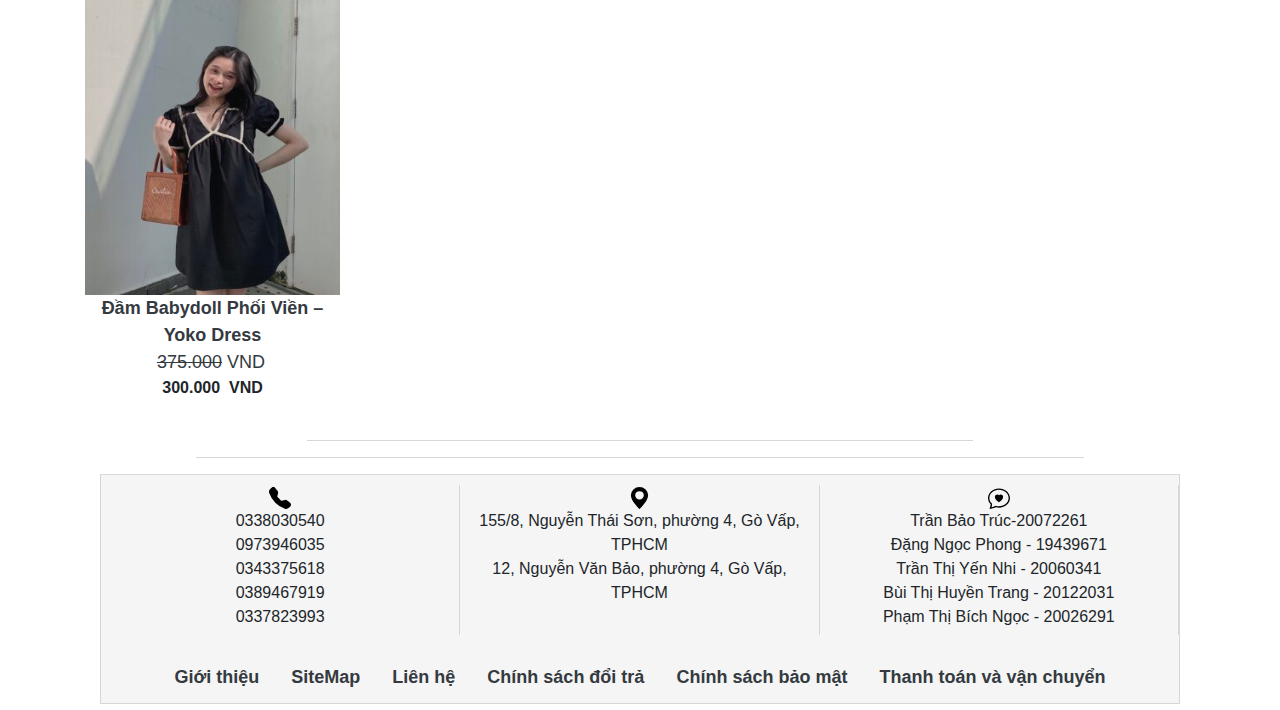
<file: pages/saleoff.html>
<!DOCTYPE html>
<html lang="en">

<head>
    <meta charset="UTF-8">
    <meta http-equiv="X-UA-Compatible" content="IE=edge">
    <meta name="viewport" content="width=device-width, initial-scale=1.0">
    <link rel="icon" href="/images/logo.ico">
    <title>Sale Off - Nhóm 10</title>
    <link rel="stylesheet" href="/css/mystyle.css">
    <link rel="stylesheet" href="/css/page_style.css">
    <link rel="stylesheet" href="/css/bootstrap.min.css">
    <script src="/js/jquery-3.6.0.min.js"></script>
    <script src="/js/bootstrap.min.js"></script>
</head>

<body>
    <header>
        <div class="header">
            <div class="container">
                <div class="header fixed-top navbar-light bg-light">
                    <div class="header-full-width has-sticky sticky-jump">

                        <div class="navbar navbar-expand-lg navbar-light bg-light">
                            <button class="navbar-toggler" data-toggle="collapse" data-target="#menu">
                                <span class="navbar-toggler-icon"></span>
                            </button>
                            <div id="logo" class="flex-col logo ">
                                <a href="/html/index.html"><img src="../images/logo.png" alt=""
                                        class="header-logo header-logo" style="width:80px;"></a>
                            </div>
                            <div id="menu" class="collapse navbar-collapse">
                                <ul class="navbar-nav ">
                                    <li class="nav-item"><a class="nav-link" href="new.html">New</a></li>
                                    <li class="nav-item dropdown"><a class="nav-link dropdown-toggle" role="button"
                                            href="clothing.html">Clothing</span></a>
                                        <div class="dropdown-content" style="width: 160px; margin-left: -25px;"
                                            aria-labelledby="navbarDropdown">
                                            <a class="dropdow-item pl-5 pr-5 m-1 p-1" href="dresses.html">Dresses</a>
                                            <a class="dropdow-item pl-5 pr-5 m-1 p-1" href="shirt.html">Shirts&nbsp;</a>
                                        </div>
                                    </li>
                                    <li class="nav-item"><a class="nav-link" href="accessories.html">Accessories</a>
                                    </li>
                                    <li class="nav-item"><a class="nav-link" href="saleoff.html">Sale off</a></li>
                                    <li class="nav-item"><a class="nav-link" href="blog.html">Blog</a></li>
                                </ul>
                            </div>
                            <div class="d-flex justify-content-end navbar-light bg-light">
                                <button id="bt-search" type="button" class="btn btn-light"><img
                                        src="../images/search-heart.svg" alt=""></button>
                                <button id="menuDNDK" type="button" class="btn btn-light"><img
                                        src="../images/person-circle.svg" alt=""></button>
                                <button id="bt-buy" type="button" class="btn btn-light"><img src="../images/cart.svg"
                                        alt=""></button>
                            </div>
                        </div>
                    </div>
                </div>
            </div>
            <div id="myModalDN" class="modal fade" tabindex="-1" role="dialog" aria-hidden="true">
                <div class="modal-dialog modal-dialog-centered" role="document">
                    <div class="modal-content">
                        <div class="modal-header">
                            <h3 class="text-center">Đăng Nhập</h3>
                            <button type="button" class="close" data-dismiss="modal">&times;</button>
                        </div>
                        <div class="modal-body">
                            <form action="">
                                <div class="form-group">
                                    <label for="">Tên tài khoản hoặc địa chỉ email</label>
                                    <span id="errorDNTen" class="text-danger font-italic">*</span><br>
                                    <input id="txtDNTen" class="form-control" type="text">
                                </div>
                                <div class="form-group">
                                    <label for="">Mật khẩu</label>
                                    <span id="errorDNMK" class="text-danger font-italic">*</span><br>
                                    <input id="txtDNMK" class="form-control" type="text">
                                </div>
                                <div class="form-group">
                                    <input type="checkbox" id="ghinho">
                                    <label for="ghinho">Ghi nhớ mật khẩu</label>
                                </div>
                                <div class="justify-content-center">
                                    <button id="bt-DN" type="button" class="btn btn-dark form-control mb-3">ĐĂNG
                                        NHẬP</button>
                                </div>
                                <a href="" style="color: gray;">Quên mật khẩu?</a><br>
                                <a id="moDK" style="color: gray;" href="#">Đăng ký?</a>
                            </form>
                        </div>
                    </div>
                </div>
            </div>

            <div id="myModalDK" class="modal fade" tabindex="-1" role="dialog" aria-hidden="true">
                <div class="modal-dialog modal-dialog-centered" role="document">
                    <div class="modal-content">
                        <div class="modal-header">
                            <h3 class="text-center">Đăng Ký</h3>
                            <button type="button" class="close" data-dismiss="modal">&times;</button>
                        </div>
                        <div class="modal-body">
                            <form action="">
                                <div class="form-group">
                                    <label for="">Tên đăng nhập:</label>
                                    <span id="errorTenDK" class="text-danger font-italic">*</span><br>
                                    <input id="txtTenDK" class="form-control" type="text">
                                </div>
                                <div class="form-group">
                                    <label for="">Số điện thoại hoặc địa chỉ email</label>
                                    <span id="errorDKEmail" class="text-danger font-italic">*</span><br>
                                    <input id="txtDKEmail" class="form-control" type="email">
                                </div>
                                <div class="form-group">
                                    <label for="">Nhập mật khẩu</label>
                                    <span id="errorDKMK" class="text-danger font-italic">*</span><br>
                                    <input id="txtDKMK" class="form-control" type="text">
                                </div>
                                <div class="form-group">
                                    <label for="">Nhập lại mật khẩu</label>
                                    <span id="errorDKNLMK" class="text-danger font-italic">*</span><br>
                                    <input id="txtDKNLMK" class="form-control" type="text">
                                </div>
                                <button id="bt-DK" type="button" class="btn btn-dark form-control" onclick="dangKy">ĐĂNG
                                    KÝ</button><br>
                            </form>
                        </div>
                    </div>
                </div>
            </div>

            <div id="myModal_Tim" class="modal fade bg-white-50" tabindex="-1" role="dialog" aria-hidden="true">
                <div class="modal-dialog modal-dialog-centered" role="document">
                    <div class="modal-content">
                        <div class="modal-body">
                            <div class="form-group">
                                <button type="button" class="close" data-dismiss="modal">&times;</button>
                                <label class="font-weight-bold m-2" for="">Nhập tên sản phẩm bạn muốn tìm</label>
                                <div class="form-group">
                                    <input id="txtSearch" type="text" class="col-md-10 m-2">
                                    <button id="btnSearch" type="button" class="btn btn-light"><img
                                            src="../images/search-heart.svg" alt=""></button>
                                </div>
                                <span id="errorSearch" class="text-danger font-italic"></span>
                            </div>
                        </div>
                    </div>
                </div>
            </div>

            <div id="myModal_DKThanhCong" class="modal fade" tabindex="-1" role="dialog" aria-hidden="true">
                <div class="modal-dialog modal-dialog-centered" role="document">
                    <div class="modal-content">
                        <div class="modal-header">
                            <h3>Đăng ký thành công</h3>
                            <button type="button" class="close" data-dismiss="modal">&times;</button>
                        </div>
                        <div class="modal-body">
                            <div id="DKTC">

                            </div>
                        </div>
                        <div class="modal-footer">
                            <button type="button" class="btn btn-info form-control ml-4 mr-4 mb-1" aria-label="Close"
                                data-dismiss="modal">Xác nhận</button>
                        </div>
                    </div>
                </div>
            </div>
        </div>
    </header>
    <div class="banner-sale container">
        <img src="/images/img_pages/saleoff_page/saleoff.jpg" alt="">
        <div class="product-sale">
            <div class="product-related">
                <div class="product-related-title">
                    <p style="font-family: Noto Serif, sans-serif;">SẢN PHẨM SALES</p>
                </div>
            </div>
            <div class="row text-center" id="table">

            </div>
        </div>
        <hr class="hr1">
        <hr class="hr2">
        <div class="container-fluid">
            <div class="footer">
                <div class="tel col-md-4 text-center">
                    <img src="../images/telephone.svg" alt=""><br>
                    <span>0338030540</span><br>
                    <span>0973946035</span><br>
                    <span>0343375618</span><br>
                    <span>0389467919</span><br>
                    <span>0337823993</span>
                </div>
                <div class="tel col-md-4 text-center">
                    <img src="../images/map.svg" alt=""><br>
                    <span>155/8, Nguyễn Thái Sơn, phường 4, Gò Vấp, TPHCM</span><br>
                    <span>12, Nguyễn Văn Bảo, phường 4, Gò Vấp, TPHCM</span>
                </div>
                <div class="tel col-md-4 text-center">
                    <img src="../images/chat-heart.svg" alt=""><br>
                    <span>Trần Bảo Trúc-20072261</span><br>
                    <span>Đặng Ngọc Phong - 19439671</span><br>
                    <span>Trần Thị Yến Nhi - 20060341</span><br>
                    <span>Bùi Thị Huyền Trang - 20122031</span><br>
                    <span>Phạm Thị Bích Ngọc - 20026291</span>
                </div>
                <div class="navbar navbar-expand-lg navbar-light">
                    <div class="collapse navbar-collapse justify-content-center ">
                        <ul class="navbar-nav ">
                            <li class="nav-item m-2"><a class="nav-link text-dark font-weight-bold" href="intro.html">Giới
                                    thiệu</a></li>
                            <li class="nav-item m-2"><a class="nav-link text-dark font-weight-bold" href="sitemap.html">SiteMap</a>
                            </li>
                            <li class="nav-item m-2"><a class="nav-link text-dark font-weight-bold" href="#">Liên hệ</a>
                            </li>
                            <li class="nav-item m-2"><a class="nav-link text-dark font-weight-bold" href="#">Chính sách
                                    đổi
                                    trả</a></li>
                            <li class="nav-item m-2"><a class="nav-link text-dark font-weight-bold" href="#">Chính sách
                                    bảo
                                    mật</a></li>
                            <li class="nav-item m-2"><a class="nav-link text-dark font-weight-bold" href="#">Thanh toán
                                    và vận
                                    chuyển</a></li>
                        </ul>
                    </div>
                </div>
            </div>
        </div>
    </div>

    <script src="../js/script.js"></script>
    <script>
        function setMasp(id) {
            localStorage.setItem("id", id)
        }
        $(document).ready(function () {
            $.getJSON("/data/new_products.json", function (text) {

                console.log(text)
                function napSanpham(sp) {
                    let row = "<div class='col-md-3 mb-4 div_sp' id='sp-" + sp.id + "'><a href='product_detail.html' onclick='setMasp(" + sp.id + ")' class='text-dark text-decoration-none'><div class='div_img'><img id='image-" + sp.id + "' class='product-image img-fluid'  src='" + sp.product_img + "' alt='' style='height:300px;'></div><span class='p_Ten'>" + sp.product_name + "</span><br><span><del>" + sp.old_price + "</del>&nbspVND</span><br></a><span class='p_Gia mb-5'>" + sp.product_price + "<span>&nbsp VND</span></span></div>"
                    $("#table").append(row);

                }
                text.forEach(napSanpham);
                var dssp = localStorage.getItem('dssp');
                var jsdssp = JSON.stringify(text);
                localStorage.setItem('dssp', jsdssp);
                // localStorage.setItem('dssp',JSON.stringify(text))
            });
        });
    </script>
    <script src="../js/menu.js"></script>
</body>

</html>
</file>
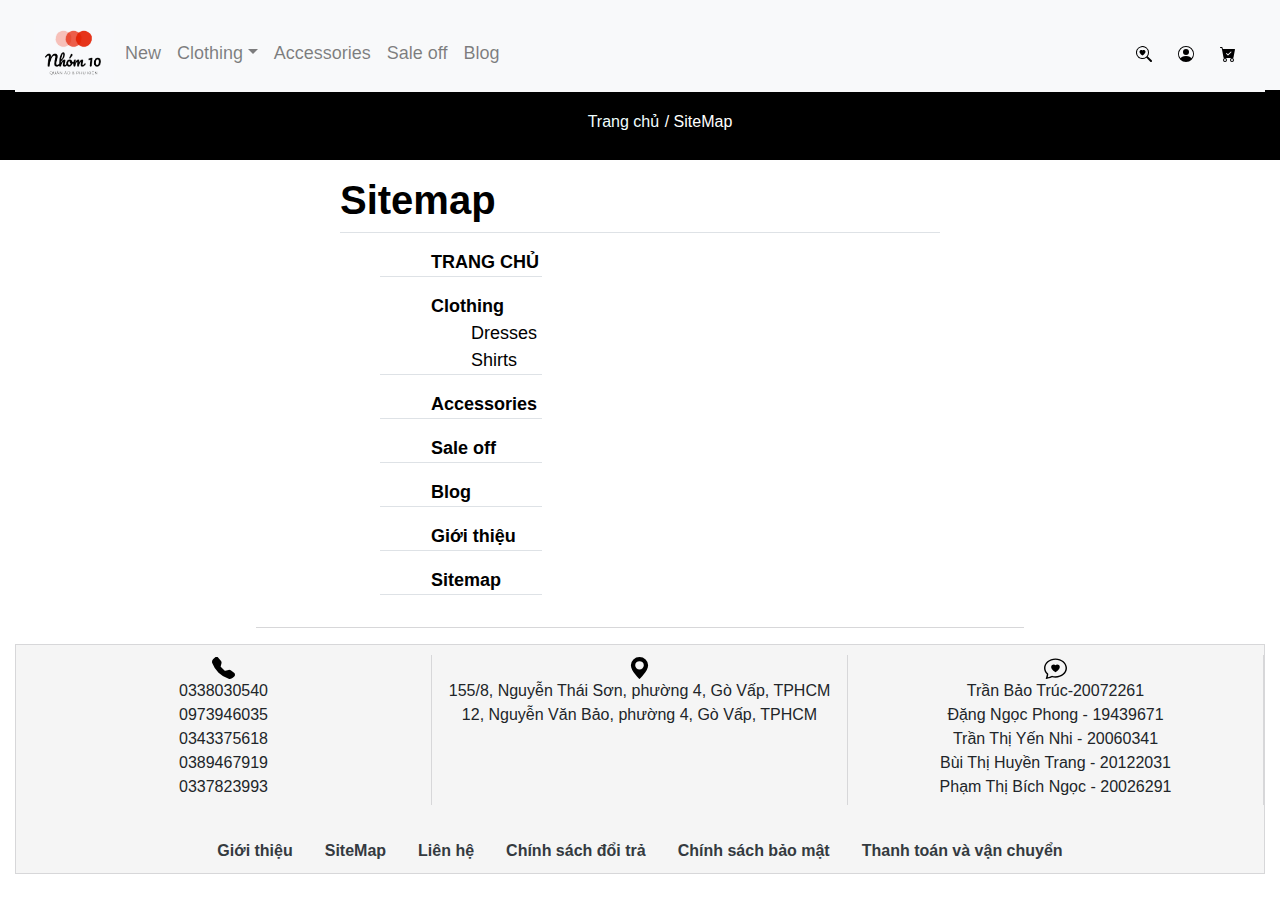
<file: pages/sitemap.html>
<!DOCTYPE html>
<html lang="en">

<head>
    <meta charset="UTF-8">
    <meta http-equiv="X-UA-Compatible" content="IE=edge">
    <meta name="viewport" content="width=device-width, initial-scale=1.0">
    <link rel="icon" href="/images/logo.ico">
    <title>New - Nhóm 10</title>
    <link rel="stylesheet" href="../css/mystyle.css">
    <link rel="stylesheet" href="../css/page_style.css">
    <link rel="stylesheet" href="../css/bootstrap.min.css">
    <script src="../js/jquery-3.6.0.min.js"></script>
    <script src="../js/bootstrap.min.js"></script>
</head>

<body>
    <header>
        <div class="container">
            <div class="header fixed-top navbar-light bg-light">
                <div class="header-full-width has-sticky sticky-jump">

                    <div class="navbar navbar-expand-lg navbar-light bg-light">
                        <button class="navbar-toggler" data-toggle="collapse" data-target="#menu">
                            <span class="navbar-toggler-icon"></span>
                        </button>
                        <div id="logo" class="flex-col logo ">
                            <a href="/index.html"><img src="../images/logo.png" alt="" class="header-logo header-logo" style="width:80px;"></a>
                        </div>
                        <div id="menu" class="collapse navbar-collapse">
                            <ul class="navbar-nav ">
                                <li class="nav-item"><a class="nav-link" href="new.html">New</a></li>
                                <li class="nav-item dropdown"><a class="nav-link dropdown-toggle" role="button"
                                        href="clothing.html">Clothing</span></a>
                                    <div class="dropdown-content" style="width: 160px; margin-left: -25px;"
                                        aria-labelledby="navbarDropdown">
                                        <a class="dropdow-item pl-5 pr-5 m-1 p-1" href="dresses.html">Dresses&nbsp;&nbsp;&nbsp;</a>
                                        <a class="dropdow-item pl-5 pr-5 m-1 p-1" href="shirt.html">Shirts</a>
                                    </div>
                                </li>
                                <li class="nav-item"><a class="nav-link" href="accessories.html">Accessories</a></li>
                                <li class="nav-item"><a class="nav-link" href="saleoff.html">Sale off</a></li>
                                <li class="nav-item"><a class="nav-link" href="blog.html">Blog</a></li>
                            </ul>
                        </div>
                        <div class="d-flex justify-content-end navbar-light bg-light">
                            <button id="bt-search" type="button" class="btn btn-light"><img
                                    src="../images/search-heart.svg" alt=""></button>
                            <button id="menuDNDK" type="button" class="btn btn-light"><img
                                    src="../images/person-circle.svg" alt=""></button>
                            <button id="bt-buy" type="button" class="btn btn-light"><img src="../images/cart.svg"
                                    alt=""></button>
                        </div>
                    </div>
                </div>
            </div>
        </div>
        
        <div id="myModalDN" class="modal fade" tabindex="-1" role="dialog" aria-hidden="true">
            <div class="modal-dialog modal-dialog-centered" role="document">
                <div class="modal-content">
                    <div class="modal-header">
                        <h3 class="text-center">Đăng Nhập</h3>
                        <button type="button" class="close" data-dismiss="modal">&times;</button>
                    </div>
                    <div class="modal-body">
                        <form action="">
                            <div class="form-group">
                                <label for="">Tên tài khoản hoặc địa chỉ email</label>
                                <span id="errorDNTen" class="text-danger font-italic">*</span><br>
                                <input id="txtDNTen" class="form-control" type="text">
                            </div>
                            <div class="form-group">
                                <label for="">Mật khẩu</label>
                                <span id="errorDNMK" class="text-danger font-italic">*</span><br>
                                <input id="txtDNMK" class="form-control" type="text">
                            </div>
                            <div class="form-group">
                                <input type="checkbox" id="ghinho">
                                <label for="ghinho">Ghi nhớ mật khẩu</label>
                            </div>
                            <div class="justify-content-center">
                                <button id="bt-DN" type="button" class="btn btn-dark form-control mb-3">ĐĂNG
                                    NHẬP</button>
                            </div>
                            <a href="">Quên mật khẩu?</a><br>
                            <a id="moDK" href="#">Đăng ký?</a>
                        </form>
                    </div>
                </div>
            </div>
        </div>

        <div id="myModalDK" class="modal fade" tabindex="-1" role="dialog" aria-hidden="true">
            <div class="modal-dialog modal-dialog-centered" role="document">
                <div class="modal-content">
                    <div class="modal-header">
                        <h3 class="text-center">Đăng Ký</h3>
                        <button type="button" class="close" data-dismiss="modal">&times;</button>
                    </div>
                    <div class="modal-body">
                        <form action="">
                            <div class="form-group">
                                <label for="">Tên đăng nhập:</label>
                                <span id="errorTenDK" class="text-danger font-italic">*</span><br>
                                <input id="txtTenDK" class="form-control" type="text">
                            </div>
                            <div class="form-group">
                                <label for="">Số điện thoại hoặc địa chỉ email</label>
                                <span id="errorDKEmail" class="text-danger font-italic">*</span><br>
                                <input id="txtDKEmail" class="form-control" type="email">
                            </div>
                            <div class="form-group">
                                <label for="">Nhập mật khẩu</label>
                                <span id="errorDKMK" class="text-danger font-italic">*</span><br>
                                <input id="txtDKMK" class="form-control" type="text">
                            </div>
                            <div class="form-group">
                                <label for="">Nhập lại mật khẩu</label>
                                <span id="errorDKNLMK" class="text-danger font-italic">*</span><br>
                                <input id="txtDKNLMK" class="form-control" type="text">
                            </div>
                            <button id="bt-DK" type="button" class="btn btn-dark form-control" onclick="dangKy">ĐĂNG
                                KÝ</button><br>
                        </form>
                    </div>
                </div>
            </div>
        </div>

        <div id="myModal_Tim" class="modal fade bg-white-50" tabindex="-1" role="dialog" aria-hidden="true">
            <div class="modal-dialog modal-dialog-centered" role="document">
                <div class="modal-content">
                    <div class="modal-body">
                        <div class="form-group">
                            <button type="button" class="close" data-dismiss="modal">&times;</button>
                            <label class="font-weight-bold m-2" for="">Nhập tên sản phẩm bạn muốn tìm</label>
                            <div class="form-group">
                                <input id="txtSearch" type="text" class="col-md-10 m-2">
                                <button id="btnSearch" type="button" class="btn btn-light"><img
                                        src="../images/search-heart.svg" alt=""></button>
                            </div>
                            <span id="errorSearch" class="text-danger font-italic"></span>
                        </div>
                    </div>
                </div>
            </div>
        </div>

        <div id="myModal_DKThanhCong" class="modal fade" tabindex="-1" role="dialog" aria-hidden="true">
            <div class="modal-dialog modal-dialog-centered" role="document">
                <div class="modal-content">
                    <div class="modal-header">
                        <h3>Đăng ký thành công</h3>
                        <button type="button" class="close" data-dismiss="modal">&times;</button>
                    </div>
                    <div class="modal-body">
                        <div id="DKTC">

                        </div>
                    </div>
                    <div class="modal-footer">
                        <button type="button" class="btn btn-info form-control ml-4 mr-4 mb-1" aria-label="Close"
                            data-dismiss="modal">Xác nhận</button>
                    </div>
                </div>
            </div>
        </div>
    </header>
    
    <div class="page-title">
        <div class="page-title-path">
            <ul>
                <li><a href="/index.html" style="color: azure;">Trang chủ</a></li> <span></span>
                <li>SiteMap</li>
            </ul>
        </div>
    </div>

    <div class="container" style="width:600px;">
        <div class="row">
            <div class="col-12 pt-3 pl-0 border-bottom">
                <h1 style="font-weight: bold;color: black;">Sitemap</h1>
            </div>
            <ul id="sitemap">
                <li class="pl-5 mt-3 border-bottom"><a href="/index.html">TRANG CHỦ</a></li>
                <li class="pl-5 mt-3 border-bottom"><a href="clothing.html">Clothing</a>
                    <ul>
                        <li><a href="dresses.html">Dresses</a></li>
                        <li><a href="shirt.html">Shirts</a></li>
                    </ul>
                </li>
                <li class="pl-5 mt-3 border-bottom"><a href="accessories.html">Accessories</a></li>
                <li class="pl-5 mt-3 border-bottom"><a href="saleoff.html">Sale off</a></li>
                <li class="pl-5 mt-3 border-bottom"><a href="blog.html">Blog</a></li>
                <li class="pl-5 mt-3 border-bottom"><a href="intro.html">Giới thiệu</a></li>
                <li class="pl-5 mt-3 border-bottom"><a href="sitemap.html">Sitemap</a></li>
            </ul>
        </div>
    </div>

    <hr class="hr1">
    <div class="container-fluid">
        <div class="footer">
            <div class="tel col-md-4 text-center">
                <img src="../images/telephone.svg" alt=""><br>
                <span>0338030540</span><br>
                <span>0973946035</span><br>
                <span>0343375618</span><br>
                <span>0389467919</span><br>
                <span>0337823993</span>
            </div>
            <div class="tel col-md-4 text-center">
                <img src="../images/map.svg" alt=""><br>
                <span>155/8, Nguyễn Thái Sơn, phường 4, Gò Vấp, TPHCM</span><br>
                <span>12, Nguyễn Văn Bảo, phường 4, Gò Vấp, TPHCM</span>
            </div>
            <div class="tel col-md-4 text-center">
                <img src="../images/chat-heart.svg" alt=""><br>
                <span>Trần Bảo Trúc-20072261</span><br>
                <span>Đặng Ngọc Phong - 19439671</span><br>
                <span>Trần Thị Yến Nhi - 20060341</span><br>
                <span>Bùi Thị Huyền Trang - 20122031</span><br>
                <span>Phạm Thị Bích Ngọc - 20026291</span>
            </div>
            <div class="navbar navbar-expand-lg navbar-light">
                <div class="collapse navbar-collapse justify-content-center ">
                    <ul class="navbar-nav ">
                        <li class="nav-item m-2"><a class="nav-link text-dark font-weight-bold" href="intro.html">Giới thiệu</a>
                        </li>
                        <li class="nav-item m-2"><a class="nav-link text-dark font-weight-bold" href="#">SiteMap</a>
                        </li>
                        <li class="nav-item m-2"><a class="nav-link text-dark font-weight-bold" href="#">Liên hệ</a>
                        </li>
                        <li class="nav-item m-2"><a class="nav-link text-dark font-weight-bold" href="#">Chính sách đổi
                                trả</a></li>
                        <li class="nav-item m-2"><a class="nav-link text-dark font-weight-bold" href="#">Chính sách bảo
                                mật</a></li>
                        <li class="nav-item m-2"><a class="nav-link text-dark font-weight-bold" href="#">Thanh toán và
                                vận
                                chuyển</a></li>
                    </ul>
                </div>
            </div>
        </div>
    </div>
    <script src="../js/script.js"></script>
    <script src="../js/menu.js"></script>
</body>

</html>
</file>
<file: css/mystyle.css>
*{
    font-family: "Noto Serif", sans-serif;

}
#logo{
    float: left;
}
.header {
    height: 90px;
    padding: 15px;
}
#menu{
    float: left;
}
.container a{
    font-size: large;
    color: gray;
    padding: 3px;
    font-family: "Noto Serif", sans-serif;
    
}
.dropdown{
    position: relative;
    display: inline-block;
}

.dropdown:hover .dropdown-content{
    display: block;
}
.nav-item a:hover{
    color:gainsboro;
    font-weight: bold;
    padding: 1px;
}
.dropdown-content{
    display: none;
    position: absolute;
    background-color: whitesmoke;
    border-radius: 10px;
    z-index: 1;
}
.dropdown-content a{
    font-size: medium;
    float: none;
    color: gray;    
    text-decoration: none;  
    font-family: "Noto Serif", sans-serif;
}
.dropdown-content a:hover{
    background-color: black;
    color: white;
    border-radius: 9px;
    text-decoration: none;
}
#myCarousel li {
    width: 15px;
   height: 15px;
   margin: 10px;
   border-radius: 90%;
}
.img-new-products img {
    width: 300px;
}
.row-newproducts{
    margin-left: 20px;
}
.container-fluid{
    clear: both;
}
.hr1{
    width: 60%;
    border-top: 1px solid #D7D7D9;
}
.hr2{
    width: 80%;
    border-top: 1px solid #D7D7D9;
}
.hr-newproducts hr{
        height: 0px;
        border: none;
        border-top: 2px solid rgb(222, 222, 222);
}
.div_sp:hover{
    background-color: whitesmoke;
    border: 1px solid #D7D7D9;
    border-radius: 8px;
}
.div_img{
    overflow: hidden;
    position: relative;

}
.div_img img{
    transition: transform 1s;
}
.div_img:hover img{
    transform: scale(1.2);
    z-index: -1;
}
.div_img h3{
    width: 300px;
    background-color: beige;
    top: 180px;
    display: none;
    position: absolute;
}
.add-to-cart{
    position: absolute;
}
.hide{
    display: none;
}
/* .myslide {
    cursor: pointer;
} */
.footer{
    border: 1px solid #D7D7D9;
    background-color: whitesmoke;
    height: 230px;
}
.tel {
    height: 150px;
    background-color: whitesmoke;
    border-right: 1px solid #D7D7D9;
    float: left;   
    margin-bottom: 10px;
    margin-top: 10px;
}
.tel img{
    width: 1.4rem;
}
.tel img:hover{
    width: 1.6rem;
}
.tel span:hover{
    font-weight: 600;
}
.p_Gia, .p_Ten{
    font-weight: 600;
}
.bold{
    font-size: large;
    font-weight: 700;
}
</file>
<file: css/blog-style.css>
body{
    color: black;
    margin: 0;
    padding: 0;
    font-family: gmv_din_pro;
}

.article-items{
    margin:90px 40px;
  
    
}
.article-item{
    margin: 10px;
    width: 500px;
    text-align: center;

}
.article-item .article-img > a{
    position: relative;
    display: block;
    width: 100%;
    padding-top: 60%;
}

.article-item .article-img>a>img{
    position: absolute;
    top: 0;
    left: 0;
    bottom: 0;
    right: 0;
    text-align: center;
    width: 100%;
    height: 100%;
    object-fit: cover;
}
.article-info{
    padding: 15px 15px 0px 15px;;
}
.article-info >a{
    color: #070707;
    font-size: 16px;
    line-height: 27px;
    font-weight: 700;
 
}   
.home-path{
    padding: 15px 0;
    position: relative;
    overflow: hidden;
    margin: 80px 0;
    border-top: 1px solid #EFEFF4;
    border-bottom: 1px solid #EFEFF4;
}
.home-path-info a, .home-path-info a{
    color: black;
}
.home-path-info{
    display: inline-block;
    padding: 0px 15px;
    font-size: 16px;
    font-weight: 400;
    color: black;
}
</file>
<file: css/page_style.css>
body{
    font-family: "Noto Serif", sans-serif;
    margin: 0;
    padding: 0;
}
.page-title{
    width: 100%;
    background-color: black;
    height: 80px;
    margin: 80px 20px 0 0;
    padding: 15px 0;
}
.page-title-path {
    position: relative;
    text-align: center;
    margin-top: 15px;
    margin-bottom: 15px;
}
.page-title-path ul li{
    display: inline-block;
    position: relative;
    margin: 0 5px;
    color: white;
}
a{
    text-decoration: none;
    cursor: pointer;
    color: white;
}

.page-title-path ul li:nth-child(1)::before{
    content: "/";
    position: absolute;
    right: -10px;
    color: white;
}
.page-title-path ul li:nth-child(2)::before{
    content: "/";
    position: absolute;
    right: -10px;
    color: white;
}
.content-product-info{
    text-align: justify;
     line-height: 1.6;
    font-size: 17px;
}

#category-content{
    width: 60%;
    position: relative;
    margin: 30px auto;
}
.products{
    display: flex;
    justify-content: space-between;
    flex-wrap: wrap;
}
#newest, #best-sell #trend{
    display: flex;
    justify-content: space-between;
    width: 100%;
    -webkit-animation: slide-down .3s ease-out;
    -moz-animation: slide-down .3s ease-out;
    -webkit-animation: slide-down .3s ease-out;
    -moz-animation: slide-down .5s ease-out;
}
@-webkit-keyframes slide-down{
    0% {opacity: 0;}
    20% {opacity: 1;}
}
#newest{
    display: none;
}
#trend{
    display: none;
}
.product{
    border: 1px solid gainsboro;
    width: 30%;
    margin-bottom: 50px;
    
}
.product-img{
    height: auto;
    position: relative;
    margin: 0 auto;
    overflow: hidden;
    border: 1px solid #f2f2f2;
}
.product-info{
    text-align: center;
    font-size: 13px;
    margin: 20px;
    font-weight: 600;
}
img{
    max-width: 100%;
    width: 100%;
    overflow: hidden;
   transition: transform 1s, box-shadow .3s;
   vertical-align: middle;
  
}
img:hover{
    transform: scale(1.1);
}

.filter-bar{
    background-color: rgba(0,0,0,.13);
    height: 60px;
    display: flex;
    align-items: center;
    justify-content: space-between;
    margin: 50px 0;
    font-size: 12px;
    border: 1px solid #f2f2f2;
    overflow: hidden;
}   
.filter-bar_label{
    margin: 16px;
    
}
.filter-bar-btn{
    border-radius: 3px;
    padding: 10px 20px;
    margin-right: 10px;
    border: 1px solid #f2f2f2;
}
.filter-bar_page{
    display: flex;
    align-items: center;
   margin-left: auto;
   padding-right: 20px;
}
.filter-bar_page-control{
    display: flex;
    width: 72px;
    height: 34px;
}

.filter-bar_page-btn{
    margin: 0 1px;
    background-color: #fff;
    flex: 1;
    width:36px;
    height: 34px;
    border-radius: 3px;
    border: 1px solid #f2f2f2;
}
.active{
    background-color: #ee4d2d;
    color: white;
}
.filter-bar_page-btn--disabled{
    background-color: #f9f9f9;
    cursor: default;
}
.filter-bar_page-icon{
    padding: 8px 16px;
    
}
.filter-bar_page-num{
    margin-right: 10px;
}


#sitemap > li {
    list-style: none;
    font-weight: bold;
}

#sitemap > li a {
    color: black;
}

#sitemap > li > ul li{
    list-style: none;
    font-weight: normal;
}
</file>
<file: css/style.css>
.product{
    padding: 100px 0;
}
.product-main{
    width: 100%;
}
.product-content-left{
    width: 50%;
}
.product-content-right{
    width: 50%;
    padding-left: 20px;
}
.product-content-left-img-big{
    width: 80%;
    padding-right: 20px;
}
.product-content-left-img-big img{
    width: 100%;
    cursor: pointer;
}
.product-content-left-img-small{
    width: 20%;
}
.product-content-left-img-small img{
    width: 100%;
    padding-bottom: 5px;
    padding-right: 20px;
    cursor: pointer;
}
.link{
    text-align: center;
}
.link a{
    color: rgba(102,102,102,0.7);
    font-weight: normal;
    text-decoration: none;
}
.diliver{
    margin: 0 3px;
    opacity: .35;

}
.product-content-right-name h1{
    color:#3d3d3d ;
    font-size: 30px;
    font-weight: 700;
    text-align: center;
}
.product-content-right .is-diliver{
    text-align: center;
    margin-left: auto;
    margin-right: auto;
}
.is-diliver{
    height: 3px;
    background-color: rgba(0,0,0,0.1);
    width: 100%;
    max-width: 30px;
    margin: 20px 0 20px;
}
.product-content-right-price{
    text-align: center;
    font-weight: bolder;
    font-size: 24px;
}
.procduct-content-right-color img{
    width: 30px;
    height: 30px;
    border-radius: 50%;
}
.procduct-content-right-color-img{
    height: 40px;
    width: 40px;
    display: flex;
    border: 1px solid rgba(0,0,0,0.1);
    align-items: center;
    justify-content: center;
    margin: 12px 0;
}
.procduct-content-right-size p{
    margin-bottom: 5px;
}
.size{
    margin-left: 30px;
    margin-bottom: 20px;
}
.size span{
    display: inline-block;
    padding: 3px 6px;
    border: 1px solid rgba(0,0,0,0.1);
    margin: 12px 10px 12px 0;
    font-size: 12px;
    cursor: pointer;
    
}
.quantity{
    display: flex;
    margin-bottom: 20px;
    
}
.quantity p{
    margin-right: 5px;
}
.quantity input{
    width: 50px;
    height: 25px;
    padding-left: 7px;
}
.procduct-content-right-button{
    text-align: center;
    padding-bottom: 30px;
}
.procduct-content-right-button button{
    border-radius: 47px 50px;
}
.procduct-content-right-bottom{
    padding-top: 30px;
    border-top: 1px solid rgba(0,0,0,0.1);
    position: relative;
}
.procduct-content-right-bottom-top{
    position: absolute;
    width: 30px;
    height: 30px;
    border: 1px solid rgba(0,0,0,0.1);
    border-radius: 50%;
    display: flex;
    justify-content: center;
    align-items: center;
    top: -15px;
    left: 50%;
    transform: translateX(-50%);
    cursor: pointer;
}
.title{
    border-bottom: 1px solid rgba(0,0,0,0.1) ;

}
.title-item{
    padding: 6px;
    cursor: pointer;
    margin-right: 6px;
}

.bottom-content{
   font-size: 14px; 
}
.content-baoquan{
    display: none;
}
.activeB{
    display: none;
}
.product-related{
    border-top: 1px solid rgba(0,0,0,0.1);
    margin-bottom: 50px;
}
.product-related-title{
    margin: 20px 0;
}
.product-related-title p{
    font-size: 20px;
    font-weight: bold;
    color: black;
}
.product-related-item{
    width: 20%;
    height: 200px;
    text-align: center;
    padding: 0 6px;

}
.product-related-item img{
    width: 100%;

    
}
.product-related-item h1{
    font-size: 14px;
    color: #000000;
    margin-top: 6px;
}
.product-related-item span{
    font-size: 15px;
    color: #000000;
}
.product-related-item a:hover{
    text-decoration: none;
    box-shadow: 2px #3d3d3d;

}
.item-img {
    overflow: hidden;
}
.item-img img{
    transition: all 1s ease;
}
.product-related-item img:hover{
    transform: scale(1.25);
}
.product-related-item{
    cursor: pointer;
}


.banner-sale img{
    width: 100%;
    height: 570px;
    padding-top: 40px;
    vertical-align: middle;
}
.product-sale{
    border-top: 1px solid #3d3d3d;
    padding: 50px;
}

.carousel-item {
    overflow: hidden;
}
.carousel-item img{
    transition: all 1s ease;
}

img:hover{
    transform: scale(1.3);
}
</file>
